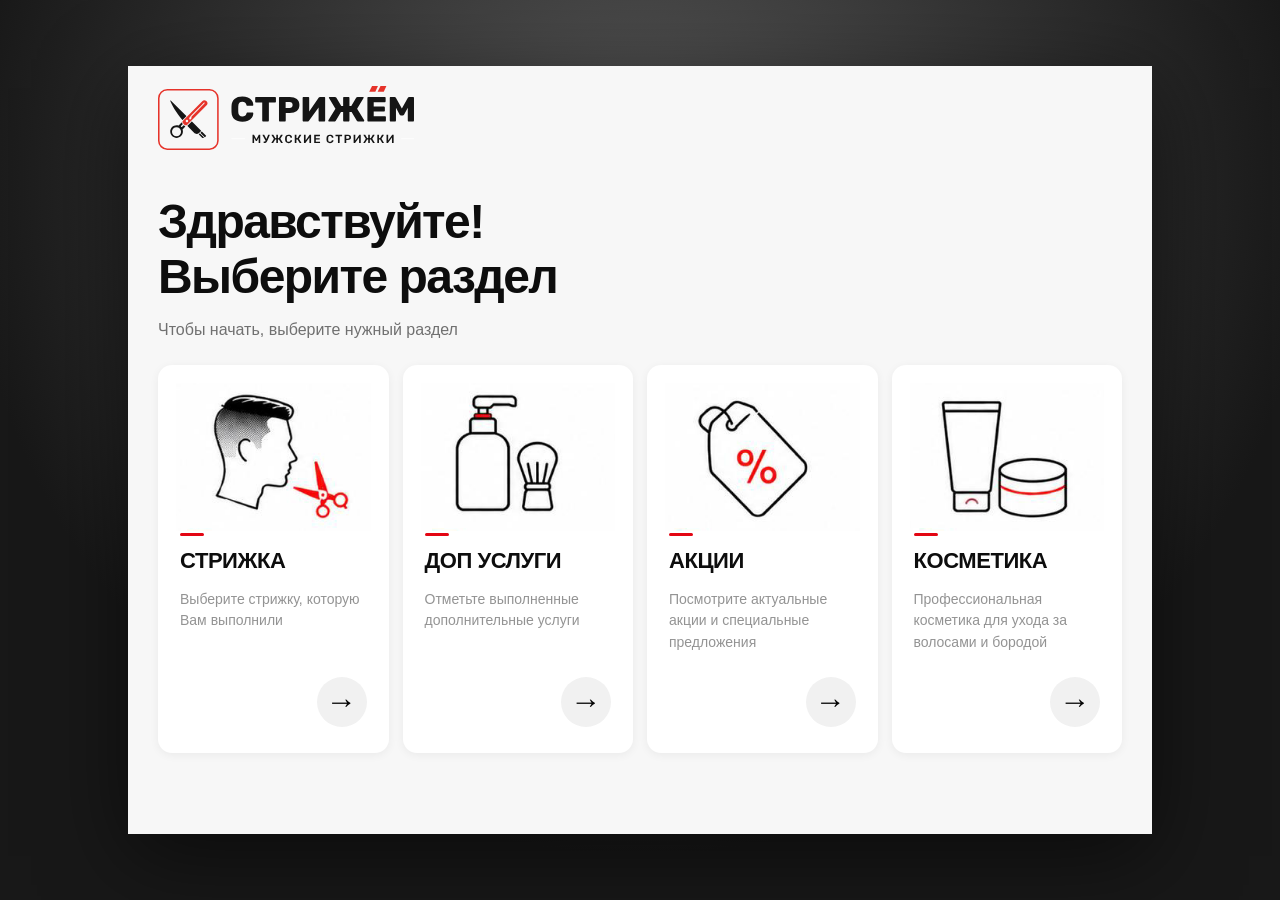
<file: index.html>
<!doctype html>
<html lang="ru">
<head>
<meta charset="utf-8" />
<meta name="viewport" content="width=device-width,initial-scale=1" />
<title>СТРИЖЁМ — терминал самообслуживания</title>
<link rel="stylesheet" href="styles.css" />
<style>
html,body{margin:0;min-height:100%;background:#232323}.terminal-shell{position:relative;transform-origin:center}.terminal{width:1024px!important;height:768px!important;aspect-ratio:auto!important;transform-origin:top left}.terminal button{cursor:pointer}.terminal button:disabled{cursor:not-allowed}.terminal .home-card:after{display:none!important}
</style>
</head>
<body>
<div id="app"></div>
<script src="policy-content.js"></script>
<script src="app.js"></script>
</body>
</html>
</file>
<file: styles.css>
@font-face{font-family:Molot;src:url('./reference/molot.otf')}@font-face{font-family:Optima;src:url('./reference/optima-cyr.ttf')}*{box-sizing:border-box}html,body{margin:0;min-height:100%;background:#232323;color:#191919;font-family:Optima,Arial,sans-serif}button,input{font:inherit}.stage{min-height:100vh;display:grid;place-items:center;padding:24px;background:radial-gradient(circle at 50% 20%,#555,#181818 70%)}.terminal{width:min(1024px,100vw);aspect-ratio:4/3;background:#ececeb;position:relative;overflow:hidden;box-shadow:0 22px 80px #0008;display:flex;flex-direction:column}.topbar{height:82px;flex:none;background:#30302f;color:#fff;display:grid;grid-template-columns:270px 1fr 180px;align-items:center;padding:0 34px;border-bottom:5px solid #d9292f}.brand{border:0;background:transparent;color:#fff;display:flex;align-items:center;gap:13px;font-family:Molot;font-size:26px;letter-spacing:.8px;cursor:pointer}.brand-mark{width:44px;height:44px;display:grid;place-items:center;border:3px solid #d9292f;color:#d9292f;transform:rotate(-7deg);font-size:30px}.progress{text-align:center;text-transform:uppercase;letter-spacing:2px;font-size:13px;color:#c8c8c4}.help{height:42px;border:1px solid #777;background:transparent;color:#fff;border-radius:4px;cursor:pointer}.content{flex:1;padding:22px 42px 94px;overflow:hidden}.hero{text-align:center;margin:2px 0 22px}.hero p,.title p{margin:0 0 5px;color:#d9292f;text-transform:uppercase;font-weight:bold;letter-spacing:2.5px;font-size:13px}.hero h1,.title h2,.success h1{font-family:Molot;margin:0;font-size:39px;line-height:1.05;font-weight:400}.home-grid{display:grid;grid-template-columns:1.5fr 1fr;grid-template-rows:210px 210px;gap:16px}.home-card{position:relative;border:0;background:#fff;padding:28px;text-align:left;display:flex;flex-direction:column;justify-content:flex-end;box-shadow:inset 0 0 0 1px #d4d4d0;cursor:pointer;overflow:hidden}.home-card:after{content:"→";position:absolute;right:24px;bottom:26px;font-size:27px}.home-card.primary{grid-row:1/3;background:#d9292f;color:#fff}.home-card b{font-family:Molot;font-size:29px;font-weight:400}.home-card small{font-size:17px;margin-top:4px;opacity:.7}.home-icon{position:absolute;right:30px;top:15px;font-family:Molot;font-size:91px;opacity:.16}.primary .home-icon{font-size:190px;right:45px;top:30px}.title{text-align:center;margin:0 0 18px}.title h2{font-size:31px}.cards{display:grid;grid-template-columns:repeat(4,1fr);gap:13px}.product{height:213px;border:0;background:#fff;padding:0;position:relative;cursor:pointer;box-shadow:inset 0 0 0 1px #d3d3cf}.picture{display:grid;place-items:center;height:148px;background:#f8f8f6}.picture img{width:138px;height:138px;object-fit:contain}.product-info{height:65px;background:#30302f;color:#fff;display:flex;align-items:center;justify-content:space-between;padding:0 14px}.product-info b{font-size:18px}.product-info em,.extra-card em{font-style:normal;color:#ff555a;font-weight:bold}.promo-grid{display:grid;grid-template-columns:1fr 1fr;gap:22px;margin-top:28px}.promo{height:360px;border:0;background:#fff;padding:0;display:grid;grid-template-columns:45% 55%;cursor:pointer;text-align:left;overflow:hidden;box-shadow:inset 0 0 0 1px #d2d2cf}.promo img{width:100%;height:100%;object-fit:cover}.promo span{display:flex;flex-direction:column;justify-content:center;padding:25px}.promo i{font-style:normal;color:#d9292f;text-transform:uppercase;font-weight:bold;font-size:13px}.promo b{font-family:Molot;font-size:28px;margin:11px 0}.promo strong{font-size:31px}.promo small{font-size:14px;line-height:1.3;margin-top:12px;color:#696966}.extra-grid{display:grid;grid-template-columns:repeat(4,1fr);gap:10px}.extra-card{height:102px;background:#fff;border:1px solid #d1d1ce;padding:12px 12px 12px 54px;text-align:left;position:relative;cursor:pointer;display:flex;flex-direction:column;justify-content:center}.extra-card.selected{background:#d9292f;color:#fff;border-color:#d9292f}.extra-symbol{position:absolute;left:15px;top:50%;transform:translateY(-50%);width:27px;height:27px;border:2px solid currentColor;border-radius:50%;display:grid;place-items:center;font-weight:bold}.extra-card b{font-size:16px;line-height:1.05}.extra-card em{margin-top:7px}.selected em{color:#fff}.selection-note{text-align:center;margin-top:13px;color:#777}.lead{text-align:center;margin-top:-9px;color:#666}.phone-layout{display:grid;grid-template-columns:1fr 360px;gap:60px;align-items:center;width:800px;margin:18px auto}.phone-value{height:88px;background:#fff;border-bottom:4px solid #30302f;display:flex;align-items:center;justify-content:center;font-size:32px;color:#aaa;letter-spacing:2px}.phone-value.filled{color:#222}.policy,.skip{border:0;background:transparent;text-decoration:underline;color:#5c5c59;display:block;margin:18px auto;cursor:pointer}.skip{color:#d9292f}.keypad{display:grid;grid-template-columns:repeat(3,1fr);gap:8px}.keypad button{height:64px;border:0;background:#fff;font-family:Molot;font-size:25px;cursor:pointer}.keypad .key-clear{font-family:Optima;font-size:15px;color:#d9292f}.source-grid{width:760px;margin:38px auto;display:grid;grid-template-columns:1fr 1fr;gap:13px}.source-grid button{height:77px;border:1px solid #d2d2cf;background:#fff;text-align:left;padding:0 24px;font-size:20px;cursor:pointer}.source-grid span{color:#d9292f;font-weight:bold;margin-right:20px}.rate-columns{width:810px;margin:70px auto;display:grid;grid-template-columns:1fr 1fr;gap:50px}.rate-columns h3{text-align:center;text-transform:uppercase;letter-spacing:1px}.masters,.stars{display:flex;justify-content:center;gap:10px}.masters button{width:82px;height:82px;border:1px solid #ccc;background:#fff;font-family:Molot;font-size:31px;cursor:pointer}.masters button.active{background:#d9292f;color:#fff}.stars button{border:0;background:transparent;font-size:50px;color:#bbb;padding:0;cursor:pointer}.stars button.active{color:#d9292f}.checkout{display:grid;grid-template-columns:1.3fr .85fr;gap:25px}.receipt{background:#fff;padding:18px 25px;height:400px;overflow:auto}.receipt>div{display:flex;justify-content:space-between;padding:13px 0;border-bottom:1px solid #e4e4e1;font-size:17px}.receipt .receipt-head{text-transform:uppercase;font-size:12px;color:#777;font-weight:bold}.promo-code{border:0;background:transparent;color:#d9292f;font-weight:bold;margin-top:20px;cursor:pointer}.pay-panel{background:#30302f;color:#fff;padding:25px;text-align:center}.pay-panel small{letter-spacing:2px;color:#aaa}.total{font-family:Molot;font-size:52px;background:transparent;border:0;color:#fff;display:block;width:100%;margin:9px 0}.bonus{width:100%;height:48px;border:1px solid #777;background:transparent;color:#fff;cursor:pointer}.pay-methods{display:grid;gap:8px;margin-top:22px}.pay-methods button,.modal-action,.success button{height:55px;border:0;background:#d9292f;color:#fff;font-family:Molot;font-size:20px;cursor:pointer}.footer{position:absolute;left:0;right:0;bottom:0;height:78px;background:#fff;border-top:1px solid #d0d0cd;display:grid;grid-template-columns:210px 1fr 210px;align-items:center;padding:0 42px}.footer button{height:50px;border:0;cursor:pointer}.back{background:#e5e5e2;color:#202020;font-weight:bold}.next{background:#d9292f;color:#fff;font-family:Molot;font-size:18px}.next:disabled{background:#c4c4c1}.order-mini{text-align:center;display:flex;justify-content:center;gap:14px}.order-mini span{color:#777}.success{text-align:center;padding-top:80px}.success-mark{width:105px;height:105px;border-radius:50%;display:grid;place-items:center;margin:auto;background:#d9292f;color:#fff;font-size:58px}.success p{color:#d9292f;text-transform:uppercase;letter-spacing:3px;font-weight:bold;margin:25px 0 6px}.success h1{font-size:58px}.success span{display:block;font-size:20px;margin:20px}.success button{width:300px;margin-top:20px}.overlay{position:absolute;inset:0;background:#000a;display:grid;place-items:center;z-index:10}.modal{width:560px;max-height:640px;background:#f2f2ef;padding:38px;position:relative;text-align:center}.modal h2{font-family:Molot;font-size:29px;font-weight:400}.modal-close{position:absolute;right:13px;top:9px;border:0;background:transparent;font-size:35px;cursor:pointer}.legal{text-align:left;line-height:1.5;font-size:17px;color:#51514f}.modal-action{width:100%;margin-top:20px}.promo-input{height:67px;border:2px solid #333;background:#fff;width:100%;font-size:25px;text-align:center;text-transform:uppercase}.footer-space{display:block}@media(max-width:900px){.stage{padding:0}.terminal{width:100vw;height:75vw}.content{transform-origin:top left}.topbar{grid-template-columns:240px 1fr 160px}} 
.terminal{background:#f3f3f2}.topbar{height:100px;background:transparent;color:#111;border:0;padding:16px 34px;grid-template-columns:300px 1fr 180px}.progress{display:none}.brand{color:#090909;gap:10px;align-items:flex-start}.brand-mark{width:55px;height:55px;border:1.5px solid #e1000f;border-radius:7px;color:#111;transform:none;font-family:Arial;font-size:35px}.brand>span:last-child{display:flex;flex-direction:column;text-align:left}.brand b{font-family:Molot;font-size:30px;font-weight:400;line-height:1}.brand small{font-family:Arial;font-size:8px;letter-spacing:2px;margin-top:7px;text-align:center}.help{background:#fff;color:#111;border:1px solid #dededc;border-radius:7px;font-weight:bold}.help:before{content:'?';display:inline-grid;place-items:center;border:2px solid #111;width:20px;height:20px;border-radius:50%;margin-right:8px}.content{padding:18px 34px 88px}.hero{text-align:left;margin:10px 0 24px}.hero h1{font-family:Arial,sans-serif;font-weight:700;text-transform:none;font-size:42px;line-height:1.08}.hero p{font-family:Arial,sans-serif;color:#666;text-transform:none;letter-spacing:0;font-size:16px;margin-top:12px}.home-grid{grid-template-columns:repeat(4,1fr);grid-template-rows:385px;gap:14px}.home-card,.home-card.primary{grid-row:auto;background:#fff;color:#111;border-radius:11px;padding:22px;justify-content:flex-start;box-shadow:0 1px 6px #00000012;text-align:left}.home-card:after{display:none}.home-card .home-icon,.primary .home-icon{position:static;height:145px;font-family:Arial;font-size:82px;display:grid;place-items:center;opacity:1;color:#111}.home-card i{width:25px;height:3px;background:#e1000f;margin:4px 0 14px}.home-card b{font-family:Arial;font-size:23px;font-weight:800}.home-card small{font-family:Arial;font-size:14px;line-height:1.45;color:#666;margin-top:10px}.home-card strong{position:absolute;right:22px;bottom:20px;width:50px;height:50px;border-radius:50%;background:#f1f1f0;display:grid;place-items:center;font-size:26px}.title{text-align:left;margin:2px 0 14px;display:flex;flex-direction:column-reverse}.title h2{font-family:Arial;font-size:31px;font-weight:750;text-transform:none}.title p{font-family:Arial;color:#6a6a68;text-transform:none;letter-spacing:0;font-size:15px;margin-top:8px}.cards{gap:11px}.product{height:205px;border-radius:10px;overflow:hidden;border:1px solid #dededb;box-shadow:none;text-align:left}.product.selected{border:1.5px solid #e1000f;background:#fff7f7}.product .check{display:none;position:absolute;z-index:2;right:12px;top:12px;width:26px;height:26px;border-radius:50%;background:#e1000f;color:#fff;text-align:center;line-height:26px}.product.selected .check{display:block}.picture{height:137px;background:transparent}.picture img{width:128px;height:128px}.product-info{height:68px;background:transparent;color:#111;display:flex;flex-direction:column;align-items:flex-start;justify-content:center;padding:0 16px}.product-info b{font-family:Arial;font-size:15px}.product-info em{font-family:Arial;font-size:17px;color:#111;margin-top:5px}.product.selected .product-info em{color:#e1000f}.extra-grid{gap:10px}.extra-card{border:1px solid #ddd;border-radius:9px}.extra-card.selected{background:#fff5f5;color:#111;border-color:#e1000f}.selected em{color:#e1000f}.phone-value,.keypad button,.source-grid button,.receipt{border-radius:8px}.footer{height:78px;background:transparent;border:0;padding:0 34px;grid-template-columns:140px 1fr 215px}.back{background:#fff;border:1px solid #ddd!important;border-radius:6px}.next{border-radius:6px;background:#e60012}.steps{display:flex;align-items:flex-start;justify-content:center;gap:17px}.steps span{position:relative;min-width:55px;text-align:center;color:#777}.steps span:not(:last-child):after{content:'····';position:absolute;left:48px;top:1px;letter-spacing:3px;color:#aaa}.steps b{display:grid;place-items:center;width:28px;height:28px;border-radius:50%;background:#dededc;color:#333;margin:0 auto 4px}.steps small{font-size:10px;white-space:nowrap}.steps .active b{background:#e1000f;color:#fff}.steps .active small{color:#e1000f}.checkout{gap:34px}.receipt,.pay-panel{border-radius:9px}.pay-panel{background:#fff;color:#111;box-shadow:0 1px 7px #0001}.total{color:#111}.bonus{color:#111;border-color:#ddd}.success-mark{background:#fff;color:#11ad4c;box-shadow:0 3px 10px #0002}.success p{color:#111}.success h1{font-family:Arial;text-transform:none}.modal{border-radius:12px;background:#f5f5f4}.modal h2{font-family:Arial;font-weight:800}.promo-grid .promo{border-radius:10px}

.extras-layout{display:grid;grid-template-columns:1fr 210px;gap:14px}.extras-layout .extra-grid{display:grid;grid-template-columns:repeat(3,1fr)}.extras-layout .extra-card{height:95px;padding:10px;display:grid;grid-template-columns:45px 1fr 72px;align-items:center}.extra-card img{width:42px;height:42px;object-fit:contain}.extra-copy{display:flex;flex-direction:column}.extra-copy b{font-size:13px}.extra-copy em{font-size:13px;margin-top:6px}.counter{background:#f7f7f6;border:1px solid #ddd;border-radius:6px;padding:9px 6px;text-align:center}.counter strong{color:#e1000f;margin:0 6px}.order-aside{background:#fff;border:1px solid #ddd;border-radius:9px;padding:18px;display:flex;flex-direction:column;max-height:410px}.order-aside h3{margin:0 0 12px;padding-bottom:12px;border-bottom:1px solid #ddd}.order-aside>div{display:flex;justify-content:space-between;gap:8px;padding:10px 0;border-bottom:1px solid #eee;font-size:12px}.order-aside footer{margin-top:auto;display:flex;flex-direction:column;border-top:1px solid #ddd;padding-top:12px}.order-aside strong{font-size:26px;color:#e1000f;margin-top:5px}.phone-screen,.source-screen,.rating-screen{display:grid;grid-template-columns:1fr 1fr;gap:25px;height:100%}.phone-screen .title{margin-top:34px}.phone-screen .title h2{font-size:37px;max-width:440px}.phone-screen .phone-value{height:82px;border:1.5px solid #e1000f;font-size:27px}.consent{border:0;background:transparent;text-align:left;font-size:14px;margin:10px 0;cursor:pointer}.consent:first-letter{background:#e1000f;color:#fff}.phone-screen .keypad{width:340px;gap:5px}.phone-screen .keypad button{height:57px}.bonus-art,.source-art,.rating-art{position:relative;overflow:hidden}.bonus-art img,.source-art img,.rating-art img{position:absolute;width:920px;max-width:none}.bonus-art img{right:-75px;top:-165px}.bonus-art>div{position:absolute;z-index:2;right:50px;top:70px;background:#fff;border-radius:28px;padding:13px 22px;display:flex;flex-direction:column;box-shadow:0 2px 8px #0001}.bonus-art b{font-size:31px;color:#e1000f}.source-screen{grid-template-columns:2fr 1.25fr}.source-grid{width:auto;margin:15px 0;grid-template-columns:repeat(3,1fr);gap:10px}.source-grid button{height:125px;text-align:center;padding:12px;display:flex;flex-direction:column;justify-content:center;align-items:center;border:1px solid #ddd;border-radius:9px}.source-grid span{font-size:28px;margin:0 0 10px;color:#e1000f}.source-grid b{font-size:13px}.source-art img{right:-60px;top:-185px;width:900px}.rating-screen{grid-template-columns:1.15fr .85fr}.rating-screen .rate-columns{display:flex;flex-direction:column;width:auto;margin:35px 0;gap:25px}.rating-screen .rate-columns>div{border-bottom:1px solid #ddd;padding-bottom:22px}.rating-screen .rate-columns h3{text-align:left;text-transform:none;font-size:22px}.rating-screen .masters{justify-content:flex-start}.rating-screen .masters button{width:120px;height:105px;border-radius:10px;font-size:48px}.rating-screen .stars{justify-content:flex-start}.rating-screen .stars button{font-size:55px}.rating-screen p{color:#777}.rating-screen p span{float:right}.rating-art img{right:-55px;top:-140px;width:930px}.payment-screen{display:grid;grid-template-columns:1fr 1.15fr;gap:28px}.payment-screen .receipt{height:420px}.payment-screen .receipt-total{margin-top:20px;border-top:1px dashed #ccc;align-items:center}.receipt-total span{display:flex;flex-direction:column}.receipt-total small{font-weight:normal;color:#777;margin-top:5px}.receipt-total strong{font-size:29px}.payment-screen .pay-panel{padding:0;background:transparent;box-shadow:none;text-align:left}.promo-row,.bonus-row{width:100%;height:70px;border:1px solid #ddd;background:#fff;border-radius:8px;margin-bottom:8px;display:grid;grid-template-columns:55px 1fr 100px;align-items:center;text-align:left;padding:8px 15px}.promo-row>span,.bonus-row>span{font-size:25px}.promo-row b,.bonus-row b{display:flex;flex-direction:column}.promo-row small,.bonus-row small{font-weight:normal;color:#777;margin-top:3px}.bonus-row small{color:#13a74b}.promo-row em{font-style:normal;background:#eee;padding:9px;font-size:11px}.bonus-row i{width:45px;height:24px;background:#e1000f;border-radius:20px}.pay-panel h3{font-size:14px;margin:12px 0}.payment-screen .pay-methods{gap:6px;margin:0}.payment-screen .pay-methods button{height:57px;background:#fff;color:#111;border:1px solid #e0e0de;border-radius:7px;display:grid;grid-template-columns:55px 1fr 20px;text-align:left;align-items:center;padding:6px 14px}.pay-methods button>span{font-size:24px}.pay-methods button b{display:flex;flex-direction:column;font-family:Arial;font-size:14px}.pay-methods button small{color:#777;font-weight:normal;margin-top:3px}.pay-methods button em{font-size:25px;font-style:normal}.e-receipt{border:1px solid #e1000f;border-radius:7px;margin-top:8px;padding:10px;font-size:11px}.e-receipt button{height:38px;width:100%;background:#fff;border:1px solid #ddd;text-align:left;margin:5px 0}.e-receipt>span{display:block;text-align:center}.success{padding-top:0}.success-mark{width:75px;height:75px;font-size:45px}.success h1{font-size:31px;margin-top:14px}.success p{margin:5px 0 14px;color:#777;text-transform:none;letter-spacing:0}.qr-grid{display:grid;grid-template-columns:1fr 1fr;gap:15px;width:500px;margin:auto}.qr-grid>div{height:270px;background:#fff;border:1px solid #ddd;border-radius:8px;padding:15px;display:flex;flex-direction:column;align-items:center}.qr-grid h3{margin:0 0 4px}.qr-grid span,.qr-grid small{font-size:11px;color:#666}.fake-qr{width:130px;height:130px;margin:12px;background:repeating-conic-gradient(#111 0 25%,#fff 0 50%) 0/12px 12px;border:8px solid #fff;box-shadow:0 0 0 5px #111}.fake-qr.alt{background:repeating-conic-gradient(#111 0 25%,#fff 0 50%) 3px 5px/15px 15px}.afterpay{width:610px;height:65px;margin:12px auto;background:#fff;border:1px solid #ddd;border-radius:8px;display:grid;grid-template-columns:1fr 1fr;align-items:center;text-align:left;padding:10px 25px}.afterpay span{font-size:12px;color:#777}.success>button{position:absolute;right:34px;bottom:16px;width:215px;height:50px}
/* Fixed 1024×768 kiosk canvas, proportionally fitted into any browser viewport. */
.stage{padding:0;width:100vw;height:100vh;overflow:hidden;display:grid;place-items:center}
.terminal-shell{position:relative;flex:none}
.terminal{position:absolute;left:0;top:0;width:1024px;height:768px;aspect-ratio:auto;transform-origin:top left;font-family:Manrope,Arial,sans-serif;color:#151515}
.brand{grid-column:1;width:290px;height:68px;background:none;justify-content:flex-start}.brand-logo{display:block;width:255px;height:64px;object-fit:contain;object-position:left center}.help{grid-column:3;width:180px}.topbar{grid-template-columns:300px 1fr 180px}
.cards{grid-template-columns:repeat(4,1fr)!important;gap:10px!important}.product{height:230px!important}.product .picture{height:162px!important;overflow:hidden!important;background:#f2f2f2;display:grid;place-items:center;position:relative}.product .picture img{visibility:visible;width:100%!important;height:100%!important;object-fit:contain!important;object-position:center!important;transform:scale(.72);transform-origin:center}.product-info{height:68px!important;position:relative;z-index:2;background:#fff!important}
.extra-card img{width:48px!important;height:64px!important;object-fit:contain!important;border-radius:6px;background:#f2f2f2}
.extras-layout .extra-card{grid-template-columns:48px minmax(78px,1fr) 62px!important;gap:7px;padding:8px!important}.extra-copy{min-width:0;text-align:left}.extra-copy b{font-size:10.5px!important;line-height:1.08;white-space:normal;overflow-wrap:normal}.extra-copy em{position:static!important;display:block;margin-top:5px!important;font-size:11px!important}.counter{white-space:nowrap;padding:8px 3px!important}.counter strong{margin:0 3px!important}.promo img{object-fit:contain!important;background:#f2f2f2;padding:8px}
/* Code-native illustrations: no screenshot fragments. */
.bonus-drawing,.source-drawing,.chair-drawing{position:relative;height:100%;overflow:hidden}.loyalty-card{position:absolute;right:30px;top:145px;width:385px;height:225px;background:linear-gradient(145deg,#111,#292929);border-radius:17px;transform:rotate(10deg);color:#fff;padding:30px;box-shadow:0 20px 30px #0003}.mini-brand{font-size:23px}.mini-brand b{margin-left:8px}.loyalty-card>span{display:block;margin-top:40px;font-size:20px}.bonus-stars{color:#fff;font-size:31px;letter-spacing:8px;margin-top:13px;text-shadow:0 0 0 #e30613}.bonus-bubble{position:absolute;right:40px;top:42px;background:#fff;border-radius:30px;padding:14px 28px;z-index:2;box-shadow:0 3px 10px #0002;text-align:center}.bonus-bubble:after{content:'';position:absolute;bottom:-20px;left:50%;border:12px solid transparent;border-top-color:#fff}.bonus-bubble b{display:block;color:#e30613;font-size:35px}.bonus-bubble span{font-size:19px}.coin-stack{position:absolute;left:45px;bottom:48px;z-index:3}.coin-stack i,.coin-stack b{display:block;width:118px;height:28px;border-radius:50%;background:#e30613;border:5px solid #222;color:transparent;margin-top:-12px}.coin-stack b{position:absolute;left:92px;bottom:-5px;width:75px;height:75px;color:#fff;font-size:38px;display:grid;place-items:center}.dot{position:absolute;width:10px;height:10px;border-radius:50%;background:#e30613}.d1{left:25px;top:170px}.d2{right:15px;top:125px}.d3{left:90px;top:80px;background:#222}.source-drawing{margin-top:35px}.lens{position:absolute;width:210px;height:210px;border:9px solid #191919;border-radius:50%;left:70px;top:125px;background:#fff;display:grid;place-items:center;box-shadow:inset 0 0 0 10px #eee}.lens span{font-size:80px}.lens-handle{position:absolute;width:145px;height:35px;background:#191919;border-radius:20px;transform:rotate(48deg);left:240px;top:320px}.orbit{position:absolute;width:60px;height:60px;background:#fff;border-radius:50%;display:grid;place-items:center;box-shadow:0 2px 9px #0002;font-style:normal}.o1{left:40px;top:65px;color:#e30613}.o2{left:265px;top:60px}.o3{left:335px;top:210px;color:#e30613}.o4{left:20px;top:335px}.o5{left:260px;top:390px}.chair-drawing{margin-top:25px}.mirror{position:absolute;right:25px;top:35px;width:150px;height:225px;border:10px solid #191919;border-radius:50%;background:linear-gradient(130deg,#fff,#ddd)}.shelf{position:absolute;right:8px;top:250px;width:195px;height:11px;background:#191919}.shelf i{position:absolute;bottom:8px;right:55px;width:20px;height:70px;background:#e30613;border-radius:8px}.shelf i+ i{right:25px;height:85px;background:#222}.chair-head{position:absolute;left:85px;top:135px;width:95px;height:50px;background:#202020;border-radius:25px}.chair-back{position:absolute;left:65px;top:185px;width:165px;height:190px;background:#171717;border-radius:45px 45px 20px 20px;transform:rotate(-4deg);box-shadow:inset 12px 0 #2b2b2b}.chair-seat{position:absolute;left:95px;top:350px;width:190px;height:70px;background:#1c1c1c;border-radius:30px}.chair-base{position:absolute;left:163px;top:410px;width:55px;height:120px;background:#222}.chair-base:after{content:'';position:absolute;width:230px;height:28px;border-radius:50%;background:#111;left:-85px;bottom:-15px}.plant{position:absolute;right:45px;bottom:60px;font-size:75px;color:#222}
.rating-screen{background:#f7f7f7;margin:-8px -12px -12px;padding:8px 12px 12px;border-radius:10px}.chair-drawing{margin-top:0!important;display:grid;place-items:center;background:#f7f7f7}.chair-drawing img{width:100%;height:100%;object-fit:contain;mix-blend-mode:darken;filter:contrast(1.02)}
.payment-screen .promo-row{grid-template-columns:45px 1fr 88px!important;gap:10px}.promo-row label{display:grid;grid-template-columns:auto 1fr;align-items:center;gap:10px}.promo-row input{height:38px;border:1px solid #ddd;border-radius:5px;padding:0 10px;text-transform:uppercase;background:#fafafa;min-width:0}.promo-row>button{height:38px;border:0;background:#eee;font-size:11px}.payment-screen .bonus-row{grid-template-columns:45px 1fr 52px 78px!important;gap:8px}.bonus-toggle{width:48px!important;height:26px!important;border:0;background:#bbb!important;border-radius:20px;padding:3px;cursor:pointer}.bonus-toggle i{display:block!important;width:20px!important;height:20px!important;border-radius:50%;background:#fff!important;transition:.2s}.bonus-toggle.on{background:#e1000f!important}.bonus-toggle.on i{transform:translateX(22px)}.bonus-change{height:34px;border:1px solid #ddd;background:#fff;border-radius:5px;font-size:10px}.e-receipt{padding:8px!important}.e-receipt>small{display:block;color:#777;margin:2px 0 5px}.e-receipt label{height:40px;background:#fff;border:1px solid #ddd;display:grid;grid-template-columns:0 24px 1fr 145px;align-items:center;gap:6px;padding:4px 7px;cursor:pointer}.e-receipt label.selected{border-color:#e1000f}.e-receipt label>input[type=radio]{opacity:0;width:0}.e-receipt label>input:last-child{height:29px;border:1px solid #ddd;border-radius:4px;padding:0 7px;min-width:0}.e-receipt>em{display:block;text-align:center;font-style:normal;margin:2px}.e-receipt label b{white-space:nowrap;font-size:10px}
.ticket-icon{position:relative;width:34px;height:25px;background:#9b9b9b;color:#fff;display:grid;place-items:center;font-size:14px!important;font-weight:800;border-radius:3px}.ticket-icon:before,.ticket-icon:after{content:'';position:absolute;top:8px;width:9px;height:9px;border-radius:50%;background:#fff}.ticket-icon:before{left:-5px}.ticket-icon:after{right:-5px}.bonus-icon{width:34px;height:34px;border-radius:50%;background:#09ab45;color:#fff;display:grid;place-items:center;font-size:19px!important}.method-icon{position:relative;display:block;width:34px;height:28px}.card-icon{border:3px solid #111;border-radius:4px}.card-icon:before{content:'';position:absolute;left:0;right:0;top:6px;border-top:3px solid #111}.card-icon:after{content:'';position:absolute;left:5px;bottom:4px;width:8px;border-top:2px solid #111}.cash-icon{border:3px solid #111;border-radius:3px}.cash-icon:before{content:'';position:absolute;inset:4px;border:2px solid #111;border-radius:50%}.cash-icon:after{content:'';position:absolute;inset:-3px;border:2px solid #111;border-radius:8px}.sbp-icon{width:38px;height:34px}.sbp-icon i{position:absolute;width:0;height:0;border-top:8px solid transparent;border-bottom:8px solid transparent}.sbp-icon i:nth-child(1){left:4px;top:2px;border-left:14px solid #ef412f;transform:rotate(30deg)}.sbp-icon i:nth-child(2){left:14px;top:10px;border-left:14px solid #20b258;transform:rotate(150deg)}.sbp-icon i:nth-child(3){left:4px;top:18px;border-left:14px solid #623eb7;transform:rotate(-30deg)}.receipt-icon{position:relative;display:block!important;width:18px!important;height:22px}.phone-icon{border:2px solid #111;border-radius:3px}.phone-icon:after{content:'';position:absolute;left:5px;bottom:2px;width:5px;border-top:2px solid #111}.mail-icon{width:22px!important;height:16px;border:2px solid #111}.mail-icon:before,.mail-icon:after{content:'';position:absolute;top:2px;width:12px;border-top:2px solid #111}.mail-icon:before{left:0;transform:rotate(32deg)}.mail-icon:after{right:0;transform:rotate(-32deg)}
.supplied-icon{width:38px!important;height:38px!important;display:grid!important;place-items:center}.supplied-icon img{width:38px;height:38px;object-fit:contain;mix-blend-mode:multiply}.cash-supplied img{width:42px;height:34px}
.sbp-icon{width:38px!important;height:38px!important;background:none!important;overflow:hidden}.sbp-icon i{display:block!important;position:absolute;width:0;height:0;border-top:8px solid transparent;border-bottom:8px solid transparent}.sbp-icon i:nth-child(1){left:3px;top:2px;border-left:15px solid #ef412f;transform:rotate(30deg)}.sbp-icon i:nth-child(2){left:14px;top:10px;border-left:15px solid #22b34b;transform:rotate(150deg)}.sbp-icon i:nth-child(3){left:3px;top:20px;border-left:15px solid #6540a4;transform:rotate(-30deg)}.cash-icon{width:38px!important;height:26px!important;border:2.5px solid #111!important;border-radius:2px!important;background:none!important;transform:none}.cash-icon:before{display:block!important;content:'₽';position:absolute;inset:4px 10px;border:2px solid #111;border-radius:50%;font:700 11px/14px Arial;text-align:center}.cash-icon:after{display:block!important;content:'';position:absolute;left:3px;right:3px;top:-7px;height:4px;border:2px solid #111;border-bottom:0;border-radius:2px 2px 0 0}

/* Original payment marks supplied by the client. */
.sbp-icon,.cash-icon{box-sizing:border-box;flex:0 0 42px!important;width:42px!important;height:42px!important;border:0!important;border-radius:0!important;transform:none!important;background-color:transparent!important;background-position:center!important;background-repeat:no-repeat!important;overflow:visible!important}
.sbp-icon{background-image:url('./payment-icons/sbp-original-v3.png')!important;background-size:42px 42px!important}
.sbp-icon i{display:none!important}
.cash-icon{background-image:url('./payment-icons/cash-original-v3.png')!important;background-size:42px 42px!important}
.cash-icon:before,.cash-icon:after{display:none!important;content:none!important}
:root{
  --terminal-font:"Inter",sans-serif;
  --terminal-ink:#0d0d0d;
  --terminal-muted:#707070;
  --terminal-red:#e30613;
  --terminal-bg:#f7f7f7;
  --terminal-card:#fff;
  --terminal-radius:14px;
  --terminal-shadow:0 2px 10px rgba(0,0,0,.055);
}

.terminal,.terminal *{font-family:var(--terminal-font)!important}
.terminal{color:var(--terminal-ink);background:var(--terminal-bg)}
.help,.progress,.language-switch,.terminal-about,.usage-rules{display:none!important}
.topbar{height:104px!important;min-height:104px!important;padding:20px 30px 0!important;background:var(--terminal-bg)!important;border:0!important;display:flex!important;align-items:flex-start!important;justify-content:flex-start!important}
.brand{width:260px!important;height:68px!important;padding:0!important;border:0!important;background:transparent!important;box-shadow:none!important}
.brand-logo{width:256px!important;height:65px!important;object-fit:contain!important;object-position:left top!important}
.content{background:var(--terminal-bg)}

/* Agreed main screen, 1024 × 768. */
.screen-home .content{padding:24px 30px 0!important;overflow:visible!important}
.screen-home .hero{margin:0!important;text-align:left!important}
.screen-home .hero h1{margin:0!important;font-size:48px!important;line-height:1.15!important;letter-spacing:-1.55px!important;font-weight:700!important;text-transform:none!important}
.screen-home .hero p{margin:15px 0 0!important;font-size:16px!important;line-height:1.4!important;letter-spacing:0!important;color:var(--terminal-muted)!important;font-weight:400!important;text-transform:none!important}
.screen-home .home-grid{margin-top:23px!important;display:grid!important;grid-template-columns:repeat(4,minmax(0,1fr))!important;grid-template-rows:388px!important;gap:14px!important}
.screen-home .home-card{position:relative!important;height:388px!important;min-height:0!important;padding:0 22px!important;border:0!important;border-radius:var(--terminal-radius)!important;background:var(--terminal-card)!important;box-shadow:var(--terminal-shadow)!important;text-align:left!important;overflow:hidden!important;transform:none!important}
.screen-home .home-card:hover{transform:none!important;box-shadow:0 3px 12px rgba(0,0,0,.075)!important}
.screen-home .home-card-art{position:absolute!important;left:18px!important;right:18px!important;top:18px!important;width:calc(100% - 36px)!important;height:148px!important;object-fit:contain!important;mix-blend-mode:multiply!important}
.screen-home .home-icon{display:none!important}
.screen-home .home-card i{position:absolute!important;left:22px!important;top:168px!important;width:24px!important;height:3px!important;margin:0!important;background:var(--terminal-red)!important;border-radius:4px!important}
.screen-home .home-card b{position:absolute!important;left:22px!important;right:18px!important;top:184px!important;font-size:22px!important;line-height:1.12!important;letter-spacing:-.45px!important;font-weight:700!important;color:var(--terminal-ink)!important}
.screen-home .home-card small{position:absolute!important;left:22px!important;right:18px!important;top:214px!important;font-size:14px!important;line-height:1.55!important;letter-spacing:0!important;font-weight:400!important;color:#666!important}
.screen-home .home-card strong{position:absolute!important;right:22px!important;bottom:26px!important;width:50px!important;height:50px!important;border-radius:50%!important;background:#f1f1f1!important;color:#050505!important;display:grid!important;place-items:center!important;font-size:31px!important;line-height:1!important;font-weight:400!important}

/* Updated haircut selection screen. */
.screen-haircuts .topbar{height:96px!important;min-height:96px!important;padding-top:16px!important}
.screen-haircuts .brand,.screen-haircuts .brand-logo{height:62px!important}
.screen-haircuts .brand-logo{width:238px!important}
.screen-haircuts .content{padding:11px 30px 99px!important;overflow:visible!important}
.screen-haircuts .title{margin:0 0 8px!important;display:flex!important;flex-direction:column-reverse!important;gap:0!important}
.screen-haircuts .title h2{margin:0!important;font-size:36px!important;line-height:1.12!important;letter-spacing:-1.05px!important;font-weight:700!important;text-transform:none!important}
.screen-haircuts .title p{margin:4px 0 0!important;font-size:15.5px!important;line-height:1.3!important;color:var(--terminal-muted)!important;font-weight:400!important;letter-spacing:0!important;text-transform:none!important}
.screen-haircuts .cards{display:grid!important;grid-template-columns:repeat(4,minmax(0,1fr))!important;gap:12px 13px!important;margin:0!important}
.screen-haircuts .product{height:231px!important;min-height:0!important;border:1px solid #e4e4e4!important;border-radius:12px!important;background:#fff!important;box-shadow:0 2px 8px rgba(0,0,0,.045)!important;overflow:hidden!important;transform:none!important}
.screen-haircuts .product:focus,.screen-haircuts .product:focus-visible{outline:none!important}
.screen-haircuts .product.selected{border:1.5px solid var(--terminal-red)!important;outline:none!important;background:#fff!important}
.screen-haircuts .product .picture{height:160px!important;background:#fff!important;display:grid!important;place-items:center!important;overflow:hidden!important}
.screen-haircuts .product .picture img{visibility:visible!important;width:154px!important;height:154px!important;object-fit:contain!important;object-position:center!important;transform:none!important;mix-blend-mode:normal!important}
.screen-haircuts .product-info{height:71px!important;min-height:71px!important;padding:5px 16px 8px!important;background:#fff!important;display:block!important;text-align:left!important;position:relative!important}
.screen-haircuts .product.selected .product-info{background:#fff8f8!important}
.screen-haircuts .product-info b{display:block!important;font-size:16.5px!important;line-height:1.15!important;letter-spacing:-.15px!important;font-weight:700!important;white-space:nowrap!important}
.screen-haircuts .product-info small{display:block!important;margin-top:2px!important;font-size:10.5px!important;line-height:1.1!important;color:#777!important;font-weight:400!important}
.screen-haircuts .product-info em{display:block!important;position:absolute!important;left:16px!important;bottom:12px!important;margin:0!important;font-size:17px!important;line-height:1!important;font-style:normal!important;font-weight:700!important;color:#111!important}
.screen-haircuts .product.selected .product-info em{color:var(--terminal-red)!important}
.screen-haircuts .check{display:none!important;position:absolute!important;right:12px!important;top:12px!important;width:27px!important;height:27px!important;border-radius:50%!important;background:var(--terminal-red)!important;color:#fff!important;font-size:18px!important;line-height:27px!important;text-align:center!important;z-index:5!important}
.screen-haircuts .product.selected .check{display:block!important}
.screen-haircuts .footer{height:99px!important;min-height:99px!important;padding:0 30px 29px!important;background:var(--terminal-bg)!important;border:0!important;grid-template-columns:120px 1fr 120px!important;align-items:end!important}
.screen-haircuts .back{width:120px!important;height:51px!important;border:0!important;border-radius:10px!important;background:#fff!important;box-shadow:var(--terminal-shadow)!important;font-size:14px!important;font-weight:700!important}
.screen-haircuts .footer-space{width:120px!important}
.screen-haircuts .steps{align-self:end!important;margin:0 auto 0!important;width:490px!important}
.screen-haircuts .steps span{min-width:64px!important}
.screen-haircuts .steps span:after{top:14px!important}
.screen-haircuts .steps b{width:30px!important;height:30px!important;font-size:15px!important;line-height:30px!important;font-weight:700!important}
.screen-haircuts .steps small{font-size:10.5px!important;line-height:1.15!important;font-weight:400!important;margin-top:6px!important;color:#777!important}

/* Approved extra-services screen, 1024 × 768. */
.screen-extras .topbar{height:96px!important;min-height:96px!important;padding:16px 28px 0!important}
.screen-extras .brand,.screen-extras .brand-logo{height:62px!important}
.screen-extras .brand-logo{width:238px!important}
.screen-extras .content{position:relative!important;padding:4px 22px 86px 28px!important;overflow:hidden!important}
.screen-extras .upper-back{width:230px!important;height:44px!important;margin:0 0 16px!important;padding:0 16px!important;border:1px solid #e1e1e1!important;border-radius:9px!important;background:#fff!important;box-shadow:0 2px 8px rgba(0,0,0,.035)!important;color:#111!important;text-align:left!important;font-size:18px!important;line-height:1!important;font-weight:400!important;cursor:pointer!important;display:flex!important;align-items:center!important;justify-content:flex-start!important;white-space:nowrap!important}
.screen-extras .upper-back span{display:inline!important;width:auto!important;margin-left:9px!important;font-size:12px!important;line-height:1!important;font-weight:700!important;vertical-align:0!important;white-space:nowrap!important}
.screen-extras .title{margin:0 0 19px!important;display:flex!important;flex-direction:column-reverse!important;text-align:left!important}
.screen-extras .title h2{margin:0!important;font-size:25px!important;line-height:1.12!important;letter-spacing:-.55px!important;font-weight:700!important;text-transform:none!important}
.screen-extras .title p{margin:8px 0 0!important;font-size:13.5px!important;line-height:1.3!important;color:var(--terminal-muted)!important;font-weight:400!important;letter-spacing:0!important;text-transform:none!important}
.screen-extras .extras-layout{position:relative!important;display:grid!important;grid-template-columns:minmax(0,1fr) 185px!important;gap:11px!important;margin:0!important}
.screen-extras .extra-grid{display:grid!important;grid-template-columns:repeat(3,minmax(0,1fr))!important;grid-template-rows:repeat(4,97px)!important;gap:10px 11px!important;min-width:0!important}
.screen-extras .extra-card{height:97px!important;min-width:0!important;padding:9px 10px!important;display:grid!important;grid-template-columns:53px minmax(0,1fr) 73px!important;gap:8px!important;align-items:center!important;border:1px solid #e2e2e2!important;border-radius:11px!important;background:#fff!important;box-shadow:0 2px 7px rgba(0,0,0,.035)!important;color:#111!important;cursor:pointer!important;overflow:hidden!important}
.screen-extras .extra-card.selected{border:1.25px solid var(--terminal-red)!important;background:#fff7f7!important;color:#111!important}
.screen-extras .extra-card:focus-visible{outline:2px solid rgba(227,6,19,.25)!important;outline-offset:1px!important}
.screen-extras .extra-card>img{width:53px!important;height:72px!important;object-fit:contain!important;object-position:center!important;border-radius:0!important;background:#fff!important;mix-blend-mode:normal!important}
.screen-extras .extra-copy{min-width:0!important;align-self:center!important;display:flex!important;flex-direction:column!important;text-align:left!important}
.screen-extras .extra-copy b{font-size:11px!important;line-height:1.12!important;letter-spacing:-.12px!important;font-weight:700!important;white-space:normal!important;overflow-wrap:normal!important;word-break:normal!important}
.screen-extras .extra-copy small{margin-top:2px!important;font-size:9px!important;line-height:1.15!important;color:#333!important;font-weight:400!important}
.screen-extras .extra-copy em{position:static!important;display:block!important;margin-top:7px!important;font-size:12.5px!important;line-height:1!important;color:#111!important;font-style:normal!important;font-weight:700!important;white-space:nowrap!important}
.screen-extras .extra-card.selected .extra-copy em{color:var(--terminal-red)!important}
.screen-extras .counter{width:73px!important;height:37px!important;padding:0 4px!important;border:1px solid #e3e3e3!important;border-radius:8px!important;background:#fafafa!important;display:grid!important;grid-template-columns:20px 25px 20px!important;align-items:center!important;justify-content:center!important;white-space:nowrap!important}
.screen-extras .counter button{width:20px!important;height:32px!important;padding:0!important;border:0!important;background:transparent!important;color:#111!important;font-size:20px!important;line-height:32px!important;font-weight:400!important;cursor:pointer!important}
.screen-extras .counter strong{margin:0!important;color:#888!important;font-size:14px!important;line-height:1!important;text-align:center!important;font-weight:400!important}
.screen-extras .extra-card.selected .counter strong{color:var(--terminal-red)!important;font-weight:700!important}
.screen-extras .order-aside{height:504px!important;max-height:none!important;margin-top:-85px!important;padding:18px 16px 16px!important;display:grid!important;grid-template-rows:auto minmax(0,1fr) auto!important;border:1px solid #e1e1e1!important;border-radius:11px!important;background:#fff!important;box-shadow:0 2px 8px rgba(0,0,0,.035)!important;overflow:hidden!important}
.screen-extras .order-aside h3{margin:0!important;padding:0 0 15px!important;border-bottom:1px solid #dedede!important;font-size:15px!important;line-height:1.2!important;font-weight:700!important}
.screen-extras .order-aside>.order-items{display:block!important;min-height:0!important;padding:6px 4px 6px 0!important;border-bottom:0!important;overflow-y:auto!important;overscroll-behavior:contain!important;scrollbar-width:thin!important;scrollbar-color:#aaa transparent!important}
.screen-extras .order-items>div{min-height:34px!important;padding:8px 0!important;border-bottom:0!important;display:grid!important;grid-template-columns:minmax(0,1fr) auto!important;gap:8px!important;align-items:start!important;font-size:10.5px!important;line-height:1.25!important}
.screen-extras .order-items span{min-width:0!important;display:block!important;overflow-wrap:break-word!important}
.screen-extras .order-items span small{font-size:9px!important;color:#777!important;white-space:nowrap!important}
.screen-extras .order-items b{font-size:10.5px!important;line-height:1.25!important;font-weight:700!important;white-space:nowrap!important}
.screen-extras .order-items.compact>div{min-height:28px!important;padding:5px 0!important;font-size:9.75px!important;line-height:1.2!important}
.screen-extras .order-items.compact b{font-size:9.75px!important;line-height:1.2!important}
.screen-extras .order-items.dense>div{min-height:23px!important;padding:3px 0!important;font-size:9px!important;line-height:1.15!important}
.screen-extras .order-items.dense b{font-size:9px!important;line-height:1.15!important}
.screen-extras .order-aside footer{margin:0!important;padding:15px 0 0!important;border-top:1px solid #dedede!important;display:block!important;background:#fff!important}
.screen-extras .order-aside footer div{padding:0 0 13px!important;margin:0 0 14px!important;border-bottom:1px solid #dedede!important;display:flex!important;justify-content:space-between!important;gap:10px!important;font-size:12px!important;line-height:1.2!important}
.screen-extras .order-aside footer div b{font-size:12px!important;font-weight:700!important}
.screen-extras .order-aside footer>span{display:block!important;font-size:12px!important;font-weight:700!important}
.screen-extras .order-aside footer>strong{display:block!important;margin-top:8px!important;font-size:25px!important;line-height:1!important;letter-spacing:-.4px!important;color:var(--terminal-red)!important;font-weight:700!important;white-space:nowrap!important}
.screen-extras .footer{height:86px!important;min-height:86px!important;padding:0 22px 30px 28px!important;background:var(--terminal-bg)!important;border:0!important;grid-template-columns:118px 1fr 208px!important;align-items:end!important;position:absolute!important}
.screen-extras .footer .back{grid-column:1!important;justify-self:start!important;width:118px!important;height:50px!important;border:0!important;border-radius:9px!important;background:#fff!important;box-shadow:var(--terminal-shadow)!important;font-size:13px!important;font-weight:700!important}
.screen-extras .footer .next{grid-column:3!important;justify-self:end!important;width:208px!important;height:50px!important;border-radius:8px!important;background:var(--terminal-red)!important;font-size:14px!important;line-height:50px!important;font-weight:700!important}
.screen-extras .footer .next:disabled{background:#c8c8c6!important;color:#fff!important}
.screen-extras .steps{position:absolute!important;left:50%!important;bottom:24px!important;transform:translateX(-50%)!important;align-self:auto!important;margin:0!important;width:auto!important;gap:23px!important}
.screen-extras .steps span{min-width:61px!important}
.screen-extras .steps span:not(:last-child):after{top:13px!important;left:52px!important;letter-spacing:3px!important}
.screen-extras .steps b{width:29px!important;height:29px!important;font-size:14px!important;line-height:29px!important;font-weight:700!important}
.screen-extras .steps small{margin-top:6px!important;font-size:10px!important;line-height:1.1!important;font-weight:400!important;color:#777!important}


/* Approved phone screen, 1024 × 768. */
.screen-phone, .screen-phone *{font-family:"Inter",sans-serif!important}
.screen-phone .topbar{height:96px!important;min-height:96px!important;padding:16px 28px 0!important;grid-template-columns:260px 1fr!important}
.screen-phone .brand,.screen-phone .brand-logo{height:62px!important}
.screen-phone .brand-logo{width:238px!important}
.screen-phone .content{position:relative!important;padding:8px 26px 92px 30px!important;overflow:hidden!important}
.screen-phone .phone-screen{display:grid!important;grid-template-columns:430px 1fr!important;gap:56px!important;align-items:start!important;height:100%!important}
.screen-phone .phone-form{padding-top:6px!important}
.screen-phone .title{margin:0 0 12px!important;display:flex!important;flex-direction:column-reverse!important;text-align:left!important}
.screen-phone .title h2{margin:0!important;font-size:28px!important;line-height:1.14!important;letter-spacing:-.55px!important;font-weight:700!important;color:#161616!important;text-transform:none!important}
.screen-phone .title p{margin:10px 0 0!important;font-size:13px!important;line-height:1.25!important;color:#7c7c7c!important;font-weight:400!important;letter-spacing:0!important;text-transform:none!important}
.screen-phone .phone-value{width:394px!important;height:78px!important;margin:0 0 14px!important;padding:0 22px!important;border:1.5px solid var(--terminal-red)!important;border-radius:11px!important;background:#fff!important;display:flex!important;align-items:center!important;font-size:26px!important;line-height:1!important;font-weight:400!important;letter-spacing:.2px!important;color:#b5b5b5!important}
.screen-phone .phone-value.filled{color:#161616!important}
.screen-phone .consent-row{display:flex!important;align-items:flex-start!important;gap:14px!important;width:394px!important;margin:0 0 18px!important}
.screen-phone .consent-box{flex:0 0 32px!important;width:32px!important;height:32px!important;border:0!important;border-radius:8px!important;background:var(--terminal-red)!important;color:#fff!important;display:grid!important;place-items:center!important;font-size:22px!important;line-height:1!important;font-weight:700!important;box-shadow:0 2px 6px rgba(0,0,0,.08)!important;cursor:pointer!important;padding:0!important;margin-top:2px!important}
.screen-phone .consent-box:not(.checked){background:#fff!important;color:transparent!important;box-shadow:inset 0 0 0 1.5px #d8d8d8!important}
.screen-phone .consent-text{display:block!important;width:340px!important;padding-top:1px!important;font-size:14px!important;line-height:1.45!important;font-weight:400!important;color:#1d1d1d!important}
.screen-phone .consent-link{display:inline!important;vertical-align:baseline!important;border:0!important;background:transparent!important;padding:0!important;margin:0!important;color:#1d1d1d!important;text-decoration:underline!important;text-underline-offset:2px!important;font-size:14px!important;line-height:1.45!important;font-weight:400!important;text-align:left!important;cursor:pointer!important;white-space:normal!important}
.screen-phone .phone-keypad{width:394px!important;display:grid!important;grid-template-columns:repeat(3,1fr)!important;gap:4px!important}
.screen-phone .phone-keypad button,.screen-phone .phone-keypad .keypad-empty{height:70px!important;border-radius:9px!important}
.screen-phone .phone-keypad button{border:1px solid #e7e7e7!important;background:#fff!important;color:#151515!important;font-size:24px!important;line-height:1!important;font-weight:600!important;box-shadow:0 1px 4px rgba(0,0,0,.03)!important;cursor:pointer!important}
.screen-phone .phone-keypad .keypad-empty{display:block!important;background:transparent!important;border:0!important;box-shadow:none!important}
.screen-phone .phone-keypad .key-delete{position:relative!important;font-size:0!important;background:#f5f5f5!important}
.screen-phone .phone-keypad .key-delete span{position:relative!important;display:block!important;width:24px!important;height:17px!important;margin:0 auto!important;border:2px solid #1f1f1f!important;border-left-width:2px!important;border-radius:4px!important}
.screen-phone .phone-keypad .key-delete span:before{content:''!important;position:absolute!important;left:-7px!important;top:3px!important;width:11px!important;height:11px!important;border-left:2px solid #1f1f1f!important;border-top:2px solid #1f1f1f!important;transform:rotate(-45deg)!important;background:transparent!important}
.screen-phone .bonus-drawing{position:relative!important;height:520px!important;overflow:visible!important}
.screen-phone .bonus-drawing:before{content:''!important;position:absolute!important;right:18px!important;bottom:52px!important;width:360px!important;height:220px!important;border-radius:50%!important;background:radial-gradient(circle at 50% 45%, rgba(255,255,255,.98), rgba(237,237,237,.65) 68%, rgba(237,237,237,0) 70%)!important}
.screen-phone .loyalty-card{position:absolute!important;right:62px!important;top:166px!important;width:300px!important;height:174px!important;border-radius:22px!important;background:linear-gradient(146deg,#303030 0%,#0f0f0f 70%,#1c1c1c 100%)!important;box-shadow:0 20px 34px rgba(0,0,0,.14)!important;transform:rotate(12deg)!important;padding:22px 22px 18px!important;color:#fff!important}
.screen-phone .mini-brand{display:flex!important;align-items:center!important;width:168px!important}
.screen-phone .mini-brand img{display:block!important;width:168px!important;height:auto!important;filter:brightness(0) invert(1)!important}
.screen-phone .loyalty-card>span{display:block!important;margin-top:18px!important;font-size:18px!important;line-height:1!important;font-weight:500!important;text-transform:uppercase!important;letter-spacing:.4px!important}
.screen-phone .bonus-stars{display:flex!important;gap:12px!important;align-items:center!important;margin-top:22px!important;color:#fff!important;font-size:33px!important;line-height:1!important}
.screen-phone .bonus-stars i{font-style:normal!important;width:36px!important;height:36px!important;border-radius:50%!important;border:2px solid var(--terminal-red)!important;display:grid!important;place-items:center!important;font-size:25px!important}
.screen-phone .coin-stack{position:absolute!important;right:280px!important;top:350px!important;width:92px!important;height:96px!important}
.screen-phone .coin-stack i,.screen-phone .coin-single{background:radial-gradient(circle at 35% 32%,#434343 0%,#161616 64%)!important;border:3px solid var(--terminal-red)!important;border-radius:50%!important;box-shadow:0 6px 16px rgba(0,0,0,.12)!important}
.screen-phone .coin-stack i{position:absolute!important;left:0!important;width:92px!important;height:30px!important}
.screen-phone .coin-stack i:nth-child(1){top:58px!important}.screen-phone .coin-stack i:nth-child(2){top:40px!important}.screen-phone .coin-stack i:nth-child(3){top:22px!important}.screen-phone .coin-stack i:nth-child(4){top:4px!important}
.screen-phone .coin-stack b{position:absolute!important;left:17px!important;top:8px!important;width:58px!important;height:58px!important;border-radius:50%!important;background:radial-gradient(circle at 35% 32%,#444 0%,#151515 70%)!important;border:3px solid #3b3b3b!important;color:#fff!important;display:grid!important;place-items:center!important;font-size:44px!important;line-height:1!important;font-weight:700!important;box-shadow:0 7px 18px rgba(0,0,0,.18)!important}
.screen-phone .coin-single{position:absolute!important;right:110px!important;top:405px!important;width:82px!important;height:82px!important;transform:rotate(-12deg)!important;display:grid!important;place-items:center!important}
.screen-phone .coin-single b{color:#fff!important;font-size:42px!important;line-height:1!important;font-weight:700!important}
.screen-phone .bonus-bubble{position:absolute!important;right:82px!important;top:88px!important;width:126px!important;height:106px!important;border-radius:28px!important;background:#fff!important;display:flex!important;flex-direction:column!important;align-items:center!important;justify-content:center!important;box-shadow:0 6px 18px rgba(0,0,0,.08)!important}
.screen-phone .bonus-bubble:after{content:''!important;position:absolute!important;left:52px!important;bottom:-13px!important;border-width:13px 11px 0!important;border-style:solid!important;border-color:#fff transparent transparent!important}
.screen-phone .bonus-bubble b{font-size:29px!important;line-height:1!important;color:var(--terminal-red)!important;font-weight:700!important}
.screen-phone .bonus-bubble span{margin-top:4px!important;font-size:18px!important;line-height:1.1!important;font-weight:700!important;color:#111!important;text-transform:none!important}
.screen-phone .bonus-drawing .dot{position:absolute!important;border-radius:50%!important}
.screen-phone .bonus-drawing .dot.d1{right:302px!important;top:172px!important;width:10px!important;height:10px!important;background:#111!important}
.screen-phone .bonus-drawing .dot.d2{right:18px!important;top:228px!important;width:14px!important;height:14px!important;background:var(--terminal-red)!important}
.screen-phone .bonus-drawing .dot.d3{right:10px!important;top:368px!important;width:12px!important;height:12px!important;background:#d7d7d7!important}
.screen-phone .footer{height:86px!important;min-height:86px!important;padding:0 22px 30px 28px!important;background:var(--terminal-bg)!important;border:0!important;grid-template-columns:118px 1fr 208px!important;align-items:end!important;position:absolute!important}
.screen-phone .footer .back{grid-column:1!important;justify-self:start!important;width:118px!important;height:50px!important;border:0!important;border-radius:9px!important;background:#fff!important;box-shadow:var(--terminal-shadow)!important;font-size:13px!important;font-weight:700!important;color:#111!important}
.screen-phone .footer .next{grid-column:3!important;justify-self:end!important;width:208px!important;height:50px!important;border-radius:8px!important;background:var(--terminal-red)!important;font-size:14px!important;line-height:50px!important;font-weight:700!important;color:#fff!important}
.screen-phone .steps{position:absolute!important;left:50%!important;bottom:24px!important;transform:translateX(-50%)!important;align-self:auto!important;margin:0!important;width:auto!important;gap:23px!important}
.screen-phone .steps span{min-width:61px!important}
.screen-phone .steps span:not(:last-child):after{top:13px!important;left:52px!important;letter-spacing:3px!important}
.screen-phone .steps b{width:29px!important;height:29px!important;font-size:14px!important;line-height:29px!important;font-weight:700!important}
.screen-phone .steps small{margin-top:6px!important;font-size:10px!important;line-height:1.1!important;font-weight:400!important;color:#777!important}
.screen-phone .steps .active small{color:var(--terminal-red)!important}


/* Phone screen refinement V3: closer back button + illustration to approved reference */
.screen-phone .bonus-drawing{display:flex!important;align-items:flex-start!important;justify-content:flex-start!important;height:520px!important;padding-top:38px!important;overflow:visible!important}
.screen-phone .bonus-drawing:before{display:none!important}
.screen-phone .bonus-illustration-image{display:block!important;width:500px!important;max-width:none!important;height:auto!important;margin-left:0!important;filter:none!important}
.screen-phone .footer .back{display:flex!important;align-items:center!important;justify-content:center!important;gap:8px!important;width:126px!important;height:50px!important;border:1px solid #e4e4e4!important;border-radius:9px!important;background:#fff!important;box-shadow:0 2px 8px rgba(0,0,0,.04)!important;padding:0 14px!important}
.screen-phone .footer .back .back-arrow{font-size:20px!important;line-height:1!important;font-weight:400!important;color:#151515!important;display:block!important;transform:translateY(-1px)!important}
.screen-phone .footer .back .back-label{font-size:13px!important;line-height:1!important;font-weight:700!important;letter-spacing:0!important;color:#151515!important;display:block!important}

/* Phone V4: blend reference illustration into page background and refine back button */
.screen-phone{background:rgb(240,239,239)!important}
.screen-phone .content,.screen-phone .footer,.screen-phone .topbar{background:rgb(240,239,239)!important}
.screen-phone .bonus-drawing{background:transparent!important}
.screen-phone .bonus-illustration-image{background:transparent!important;mix-blend-mode:multiply!important}
.screen-phone .footer .back{width:136px!important;height:52px!important;border-radius:9px!important;gap:10px!important;padding:0 16px!important}
.screen-phone .footer .back .back-arrow{font-size:20px!important}
.screen-phone .footer .back .back-label{font-size:13px!important;font-weight:600!important}


/* Phone V6: back button closer to approved reference */
.screen-phone .footer .back{width:118px!important;height:50px!important;border:0!important;border-radius:9px!important;background:#fff!important;box-shadow:0 1px 6px rgba(0,0,0,.06)!important;display:flex!important;align-items:center!important;justify-content:flex-start!important;gap:10px!important;padding:0 18px!important}
.screen-phone .footer .back .back-arrow{font-size:18px!important;line-height:1!important;font-weight:400!important;transform:translateY(-1px)!important}
.screen-phone .footer .back .back-label{font-size:12.5px!important;line-height:1!important;font-weight:700!important;letter-spacing:0!important}
/* test */
/* PHONE BACK BUTTON — refined */
.screen-phone .footer .back{
  width:118px!important;
  height:50px!important;
  border:0!important;
  border-radius:9px!important;
  background:#fff!important;
  box-shadow:0 1px 6px rgba(0,0,0,.06)!important;
  display:flex!important;
  align-items:center!important;
  justify-content:center!important;
  gap:9px!important;
  padding:0 14px!important;
}
.screen-phone .footer .back .back-arrow{
  position:relative!important;
  display:block!important;
  width:17px!important;
  height:12px!important;
  font-size:0!important;
  line-height:0!important;
  flex:0 0 17px!important;
  transform:none!important;
}
.screen-phone .footer .back .back-arrow:before{
  content:""!important;
  position:absolute!important;
  left:1px!important;
  top:5px!important;
  width:15px!important;
  height:1.5px!important;
  background:#151515!important;
  border-radius:2px!important;
}
.screen-phone .footer .back .back-arrow:after{
  content:""!important;
  position:absolute!important;
  left:1px!important;
  top:2px!important;
  width:7px!important;
  height:7px!important;
  border-left:1.5px solid #151515!important;
  border-bottom:1.5px solid #151515!important;
  transform:rotate(45deg)!important;
}
.screen-phone .footer .back .back-label{
  font-size:12px!important;
  line-height:1!important;
  font-weight:700!important;
  letter-spacing:0!important;
  color:#151515!important;
}


/* PHONE BACK V7 — visibly reworked */
.screen-phone .footer .back{
  position:relative!important;
  width:118px!important;
  height:50px!important;
  padding:0!important;
  border:0!important;
  border-radius:8px!important;
  background:#fff!important;
  box-shadow:0 1px 5px rgba(0,0,0,.05)!important;
  display:block!important;
}
.screen-phone .footer .back .back-arrow{
  position:absolute!important;
  left:20px!important;
  top:50%!important;
  transform:translateY(-50%)!important;
  width:16px!important;
  height:12px!important;
  font-size:0!important;
  line-height:0!important;
}
.screen-phone .footer .back .back-arrow:before{
  content:""!important;
  position:absolute!important;
  left:0!important;
  top:5px!important;
  width:16px!important;
  height:1.5px!important;
  background:#171717!important;
  border-radius:2px!important;
}
.screen-phone .footer .back .back-arrow:after{
  content:""!important;
  position:absolute!important;
  left:0!important;
  top:2px!important;
  width:7px!important;
  height:7px!important;
  border-left:1.5px solid #171717!important;
  border-bottom:1.5px solid #171717!important;
  transform:rotate(45deg)!important;
}
.screen-phone .footer .back .back-label{
  position:absolute!important;
  inset:0!important;
  display:flex!important;
  align-items:center!important;
  justify-content:center!important;
  padding-left:13px!important;
  font-size:12px!important;
  line-height:1!important;
  font-weight:700!important;
  letter-spacing:0!important;
  color:#171717!important;
}


/* PHONE DELETE KEY V8 FIXED */
.screen-phone .phone-keypad .key-delete{
  display:flex!important;
  align-items:center!important;
  justify-content:center!important;
  padding:0!important;
  color:#1a1a1a!important;
}
.screen-phone .phone-keypad .key-delete > span{
  position:relative!important;
  display:block!important;
  width:22px!important;
  height:15px!important;
  border:1.8px solid #1a1a1a!important;
  border-left:0!important;
  border-radius:2px!important;
  box-sizing:border-box!important;
}
.screen-phone .phone-keypad .key-delete > span:before{
  content:""!important;
  position:absolute!important;
  left:-6px!important;
  top:2px!important;
  width:10px!important;
  height:10px!important;
  border-left:1.8px solid #1a1a1a!important;
  border-bottom:1.8px solid #1a1a1a!important;
  transform:rotate(45deg)!important;
  background:transparent!important;
}
.screen-phone .phone-keypad .key-delete > span:after{
  content:""!important;
  position:absolute!important;
  left:7px!important;
  top:3px!important;
  width:7px!important;
  height:7px!important;
  background:
    linear-gradient(45deg, transparent 43%, #1a1a1a 44% 56%, transparent 57%),
    linear-gradient(-45deg, transparent 43%, #1a1a1a 44% 56%, transparent 57%)!important;
}


/* PHONE DELETE V9 — standard backspace icon */
.screen-phone .phone-keypad .key-delete{
  display:flex!important;
  align-items:center!important;
  justify-content:center!important;
  padding:0!important;
  background:#f5f5f5!important;
}
.screen-phone .phone-keypad .key-delete > span{
  display:none!important;
}
.screen-phone .phone-keypad .backspace-icon{
  width:29px!important;
  height:21px!important;
  display:block!important;
  overflow:visible!important;
}
.screen-phone .phone-keypad .backspace-icon path{
  fill:none!important;
  stroke:#1a1a1a!important;
  stroke-width:1.8!important;
  stroke-linecap:round!important;
  stroke-linejoin:round!important;
  vector-effect:non-scaling-stroke!important;
}


/* SOURCE SCREEN V10 */
html,body,button,input{font-family:Inter, Arial, sans-serif!important}
.screen-source .content,.screen-source .footer,.screen-source .topbar{background:rgb(240,239,239)!important}
.screen-source .content{padding:10px 34px 88px!important;overflow:hidden!important}
.screen-source .source-screen{display:grid!important;grid-template-columns:520px 1fr!important;gap:26px!important;align-items:start!important;height:100%!important}
.screen-source .source-panel{padding-top:16px!important}
.screen-source .source-copy{margin:0 0 14px!important}
.screen-source .source-copy h2{margin:0!important;font-size:31px!important;line-height:1.12!important;font-weight:700!important;color:#111!important;letter-spacing:0!important}
.screen-source .source-copy p{margin:14px 0 0!important;font-size:15px!important;line-height:1.38!important;color:#6f6f72!important;font-weight:400!important}
.screen-source .source-grid{width:100%!important;margin:0!important;display:grid!important;grid-template-columns:repeat(3,1fr)!important;gap:9px!important}
.screen-source .source-card{height:145px!important;border:1px solid #e6e6e7!important;border-radius:10px!important;background:#fff!important;display:flex!important;flex-direction:column!important;align-items:center!important;justify-content:center!important;padding:10px 8px!important;text-align:center!important;cursor:pointer!important;box-shadow:0 1px 2px rgba(0,0,0,.03)!important;transition:border-color .15s ease,background .15s ease,box-shadow .15s ease!important}
.screen-source .source-card:hover{border-color:#dcdcdc!important}
.screen-source .source-card.selected{border-color:#e30613!important;background:#fffafa!important;box-shadow:0 0 0 1px rgba(227,6,19,.08)!important}
.screen-source .source-card-icon{display:flex!important;align-items:center!important;justify-content:center!important;height:64px!important;margin-bottom:10px!important}
.screen-source .source-card b{display:block!important;min-height:34px!important;font-size:17px!important;line-height:1.15!important;font-weight:600!important;color:#111!important}
.screen-source .source-svg{width:58px!important;height:58px!important;display:block!important}
.screen-source .source-badge{position:relative!important;width:58px!important;height:58px!important;display:block!important}
.screen-source .source-badge span{position:absolute!important;display:grid!important;place-items:center!important}
.screen-source .source-badge-2gis span{inset:5px 12px 10px 0!important;width:46px!important;height:46px!important;border-radius:50%!important;background:#111!important;color:#fff!important;font-size:15px!important;font-weight:800!important;letter-spacing:.2px!important}
.screen-source .source-badge-2gis i{position:absolute!important;right:0!important;bottom:3px!important;width:19px!important;height:24px!important;background:#e30613!important;border-radius:50% 50% 50% 0!important;transform:rotate(-45deg)!important}
.screen-source .source-badge-2gis i:after{content:''!important;position:absolute!important;left:4px!important;top:4px!important;width:11px!important;height:11px!important;border-radius:50%!important;background:#fff!important}
.screen-source .source-badge-vk span{inset:5px 9px 9px 5px!important;width:46px!important;height:46px!important;border-radius:14px!important;background:#111!important;color:#fff!important;font-size:19px!important;font-weight:800!important;letter-spacing:.4px!important}
.screen-source .source-badge-vk i{position:absolute!important;right:0!important;bottom:2px!important;width:22px!important;height:22px!important;border-radius:50%!important;background:#fff!important;color:#e30613!important;font-style:normal!important;font-size:13px!important;display:grid!important;place-items:center!important;box-shadow:0 1px 3px rgba(0,0,0,.1)!important}
.screen-source .source-note{display:flex!important;align-items:center!important;gap:10px!important;margin-top:12px!important;height:36px!important;padding:0 12px!important;border-radius:9px!important;background:#e7e7e8!important;color:#666!important;font-size:13px!important;line-height:1.2!important;font-weight:400!important;max-width:472px!important}
.screen-source .source-note-icon{width:20px!important;height:20px!important;border-radius:50%!important;border:1.4px solid #8d8d90!important;display:grid!important;place-items:center!important;font-size:13px!important;font-weight:700!important;color:#8d8d90!important;flex:none!important}
.screen-source .source-drawing{position:relative!important;height:100%!important;display:flex!important;align-items:flex-start!important;justify-content:center!important;overflow:hidden!important;margin-top:34px!important}
.screen-source .source-illustration-image{width:410px!important;max-width:none!important;display:block!important;opacity:1!important;transform:translateX(12px)!important}
.screen-source .footer{height:86px!important;min-height:86px!important;padding:0 22px 30px 28px!important;background:var(--terminal-bg)!important;border:0!important;grid-template-columns:118px 1fr 208px!important;align-items:end!important;position:absolute!important}
.screen-source .footer .back{grid-column:1!important;justify-self:start!important;width:118px!important;height:50px!important;border:0!important;border-radius:9px!important;background:#fff!important;box-shadow:0 1px 6px rgba(0,0,0,.06)!important;display:flex!important;align-items:center!important;justify-content:flex-start!important;gap:10px!important;padding:0 18px!important;color:#111!important}
.screen-source .footer .back .back-arrow{font-size:18px!important;line-height:1!important;font-weight:400!important;transform:translateY(-1px)!important}
.screen-source .footer .back .back-label{font-size:12.5px!important;line-height:1!important;font-weight:700!important;letter-spacing:0!important}
.screen-source .steps{position:absolute!important;left:50%!important;bottom:24px!important;transform:translateX(-50%)!important;align-self:auto!important;margin:0!important;width:auto!important;gap:23px!important}
.screen-source .steps span{min-width:61px!important}
.screen-source .steps span:not(:last-child):after{top:13px!important;left:52px!important;letter-spacing:3px!important}
.screen-source .steps b{width:29px!important;height:29px!important;font-size:14px!important;line-height:29px!important;font-weight:700!important}
.screen-source .steps small{margin-top:6px!important;font-size:10px!important;line-height:1.1!important;font-weight:400!important;color:#777!important}
.screen-source .steps .active small{color:var(--terminal-red)!important}


/* SOURCE SCREEN V11 — compact fit + seamless illustration */
.screen-source .content{
  padding:4px 34px 86px!important;
}
.screen-source .source-screen{
  grid-template-columns:520px 1fr!important;
  gap:34px!important;
}
.screen-source .source-panel{
  padding-top:6px!important;
}
.screen-source .source-copy{
  margin:0 0 10px!important;
}
.screen-source .source-copy h2{
  font-size:29px!important;
  line-height:1.08!important;
}
.screen-source .source-copy p{
  margin:9px 0 0!important;
  font-size:14px!important;
  line-height:1.32!important;
}
.screen-source .source-grid{
  gap:8px!important;
}
.screen-source .source-card{
  height:112px!important;
  padding:7px 7px!important;
  border-radius:9px!important;
}
.screen-source .source-card-icon{
  height:53px!important;
  margin-bottom:5px!important;
}
.screen-source .source-card b{
  min-height:26px!important;
  font-size:14.5px!important;
  line-height:1.08!important;
}
.screen-source .source-svg{
  width:49px!important;
  height:49px!important;
}
.screen-source .source-badge{
  width:49px!important;
  height:49px!important;
}
.screen-source .source-badge-2gis span{
  inset:3px 10px 8px 0!important;
  width:40px!important;
  height:40px!important;
  font-size:13px!important;
}
.screen-source .source-badge-2gis i{
  width:17px!important;
  height:21px!important;
}
.screen-source .source-badge-2gis i:after{
  left:4px!important;
  top:4px!important;
  width:9px!important;
  height:9px!important;
}
.screen-source .source-badge-vk span{
  inset:3px 8px 7px 3px!important;
  width:40px!important;
  height:40px!important;
  border-radius:12px!important;
  font-size:16px!important;
}
.screen-source .source-badge-vk i{
  width:19px!important;
  height:19px!important;
  font-size:11px!important;
}
.screen-source .source-note{
  margin-top:9px!important;
  height:32px!important;
  padding:0 11px!important;
  border-radius:8px!important;
  font-size:12px!important;
  max-width:472px!important;
}
.screen-source .source-note-icon{
  width:18px!important;
  height:18px!important;
  font-size:11px!important;
}
.screen-source .source-drawing{
  margin-top:52px!important;
  overflow:visible!important;
}
.screen-source .source-illustration-image{
  width:345px!important;
  max-width:none!important;
  transform:translateX(8px)!important;
  object-fit:contain!important;
}

.screen-source .source-illustration-wrap{position:relative!important;width:345px!important;max-width:none!important;display:block!important;transform:translateX(8px)!important}
.screen-source .source-illustration-image{width:345px!important;max-width:none!important;display:block!important;opacity:1!important;transform:none!important;object-fit:contain!important}
.screen-source .source-logo-overlay{position:absolute!important;left:106px!important;top:156px!important;width:132px!important;height:132px!important;border-radius:50%!important;background:#f4f4f4!important;display:flex!important;align-items:center!important;justify-content:center!important;box-shadow:inset 0 0 0 6px #ececec!important}
.screen-source .source-logo-overlay img{width:88px!important;height:auto!important;display:block!important}
.screen-source .footer{
  height:82px!important;
  min-height:82px!important;
  padding-bottom:25px!important;
}
.screen-source .steps{
  bottom:20px!important;
}


/* MASTER RATING SCREEN V13 */
.screen-rating,.screen-rating .content,.screen-rating .footer,.screen-rating .topbar{background:rgb(240,239,239)!important}
.screen-rating{font-family:"Inter",Arial,sans-serif!important}
.screen-rating .content{padding:8px 28px 84px!important;overflow:hidden!important}
.screen-rating .rating-screen{height:100%;padding:0!important;background:transparent!important;margin:0!important;border-radius:0!important}
.screen-rating .rating-layout{display:grid!important;grid-template-columns:540px 1fr!important;gap:12px!important;align-items:start!important;padding-top:2px!important}
.screen-rating .rating-left{padding-top:62px!important}
.screen-rating .rating-title{margin:0 0 16px!important;font-family:"Inter",Arial,sans-serif!important;font-size:24px!important;line-height:1.1!important;font-weight:700!important;letter-spacing:0!important;color:#111!important}
.screen-rating .master-row{display:flex!important;gap:12px!important;flex-wrap:nowrap!important}
.screen-rating .master-button{width:92px!important;height:92px!important;border-radius:13px!important;border:1px solid #dfdfdd!important;background:#fff!important;color:#111!important;font-family:"Inter",Arial,sans-serif!important;font-size:44px!important;line-height:1!important;font-weight:600!important;display:flex!important;align-items:center!important;justify-content:center!important;box-shadow:0 1px 3px rgba(0,0,0,.03)!important;cursor:pointer!important}
.screen-rating .master-button.selected{background:#e30613!important;border-color:#e30613!important;color:#fff!important}
.screen-rating .master-button.disabled{background:#f3f3f3!important;color:#d0d0d0!important;border-color:#e2e2e2!important;box-shadow:none!important;cursor:default!important}
.screen-rating .rating-helper{display:flex!important;align-items:center!important;gap:9px!important;margin-top:16px!important;color:#8b8b8b!important;font-family:"Inter",Arial,sans-serif!important;font-size:13px!important;line-height:1.3!important;font-weight:400!important}
.screen-rating .rating-helper-icon{width:24px!important;height:24px!important;border:1px solid #cfcfcf!important;border-radius:50%!important;display:grid!important;place-items:center!important;font-size:16px!important;font-weight:600!important;color:#9c9c9c!important;flex:0 0 auto!important}
.screen-rating .rating-divider{height:1px!important;background:#e7e7e6!important;margin:18px 0 20px!important;width:100%!important}
.screen-rating .star-row{display:flex!important;align-items:center!important;gap:20px!important;margin:10px 0 10px!important}
.screen-rating .star-button{width:70px!important;height:70px!important;border:0!important;background:transparent!important;color:#dddddd!important;font-size:58px!important;line-height:1!important;padding:0!important;display:grid!important;place-items:center!important;cursor:pointer!important;font-family:"Inter",Arial,sans-serif!important}
.screen-rating .star-button.selected{color:#e30613!important}
.screen-rating .star-legend{display:flex!important;justify-content:space-between!important;align-items:center!important;width:430px!important;max-width:100%!important;color:#7f7f7f!important;font-family:"Inter",Arial,sans-serif!important;font-size:14px!important;line-height:1.2!important;font-weight:400!important}
.screen-rating .rating-visual{display:grid!important;place-items:center!important;padding-top:74px!important;overflow:visible!important}
.screen-rating .rating-illustration-image{width:360px!important;max-width:none!important;object-fit:contain!important;display:block!important}
.screen-rating .footer{height:82px!important;min-height:82px!important;padding:0 24px 24px 28px!important;background:var(--terminal-bg)!important;border:0!important;grid-template-columns:118px 1fr 250px!important;align-items:end!important;position:absolute!important}
.screen-rating .footer .back{grid-column:1!important;justify-self:start!important;width:118px!important;height:50px!important;border:0!important;border-radius:9px!important;background:#fff!important;box-shadow:0 1px 6px rgba(0,0,0,.06)!important;display:flex!important;align-items:center!important;justify-content:flex-start!important;gap:10px!important;padding:0 18px!important;color:#111!important;font-family:"Inter",Arial,sans-serif!important}
.screen-rating .footer .back .back-arrow{font-size:18px!important;line-height:1!important;font-weight:400!important;transform:translateY(-1px)!important}
.screen-rating .footer .back .back-label{font-size:12.5px!important;line-height:1!important;font-weight:700!important;letter-spacing:0!important}
.screen-rating .steps{position:absolute!important;left:50%!important;bottom:20px!important;transform:translateX(-50%)!important;align-self:auto!important;margin:0!important;width:auto!important;gap:23px!important}
.screen-rating .steps span{min-width:61px!important}
.screen-rating .steps span:not(:last-child):after{top:13px!important;left:52px!important;letter-spacing:3px!important}
.screen-rating .steps b{width:29px!important;height:29px!important;font-size:14px!important;line-height:29px!important;font-weight:700!important;font-family:"Inter",Arial,sans-serif!important}
.screen-rating .steps small{margin-top:6px!important;font-size:10px!important;line-height:1.1!important;font-weight:400!important;color:#777!important;font-family:"Inter",Arial,sans-serif!important}
.screen-rating .steps .active small{color:var(--terminal-red)!important}
.screen-rating .next-wrap{grid-column:3!important;justify-self:end!important;display:flex!important;flex-direction:column!important;align-items:center!important;gap:6px!important;width:250px!important}
.screen-rating .footer .next{width:250px!important;height:56px!important;border-radius:8px!important;background:var(--terminal-red)!important;font-family:"Inter",Arial,sans-serif!important;font-size:14px!important;line-height:56px!important;font-weight:700!important;letter-spacing:0!important;color:#fff!important}
.screen-rating .footer .next:disabled{background:#cfcfce!important;color:#f2f2f2!important}
.screen-rating .next-note{font-family:"Inter",Arial,sans-serif!important;font-size:10.5px!important;line-height:1.15!important;color:#8a8a8a!important;text-align:center!important;display:block!important;max-width:240px!important}

/* Payment screen V15 */
.screen-payment,.screen-payment .content,.screen-payment .footer,.screen-payment .topbar{background:rgb(240,239,239)!important;font-family:"Inter",Arial,sans-serif!important}
.screen-payment .content{padding:8px 24px 92px!important;overflow:hidden!important}
.screen-payment .payment-screen{display:grid;grid-template-columns:596px 1fr;gap:32px;align-items:start;height:100%}
.screen-payment .payment-left{padding-top:2px}
.screen-payment .home-link{display:flex;align-items:center;gap:12px;width:154px;height:50px;border:0;border-radius:9px;background:#fff;box-shadow:0 1px 6px rgba(0,0,0,.06);padding:0 16px;color:#111;font-family:"Inter",Arial,sans-serif;font-size:12.5px;font-weight:700;letter-spacing:0;cursor:pointer}
.screen-payment .home-link .back-arrow{font-size:20px;line-height:1;font-weight:400;transform:translateY(-1px)}
.screen-payment .payment-title{margin:16px 0 16px}
.screen-payment .payment-title h2{margin:0;font-size:27px;line-height:1.08;font-weight:700;color:#111;font-family:"Inter",Arial,sans-serif}
.screen-payment .payment-title p{margin:7px 0 0;font-size:13px;line-height:1.35;font-weight:400;color:#737373;font-family:"Inter",Arial,sans-serif}
.screen-payment .payment-receipt{position:relative;width:583px;height:541px;background:#fff;border-radius:10px 10px 0 0;box-shadow:0 1px 5px rgba(0,0,0,.05);padding:18px 22px 38px;display:flex;flex-direction:column;overflow:hidden}
.screen-payment .payment-receipt:after{content:'';position:absolute;left:0;right:0;bottom:-1px;height:14px;background:repeating-linear-gradient(-45deg,transparent 0 7px,#fff 7px 14px,transparent 14px 21px)}
.screen-payment .receipt-dynamic{flex:1;overflow:hidden;padding-right:4px}
.screen-payment .receipt-dynamic.compact .receipt-line{padding:8px 0;font-size:14px}
.screen-payment .receipt-dynamic.dense .receipt-line{padding:6px 0;font-size:13px}
.screen-payment .receipt-dynamic.compact .receipt-name,.screen-payment .receipt-dynamic.dense .receipt-name{line-height:1.2}
.screen-payment .receipt-section-label{font-size:11px;line-height:1.2;font-weight:600;letter-spacing:0;color:#797979;margin-bottom:7px;text-transform:uppercase}
.screen-payment .receipt-section-label.section-gap{margin-top:12px}
.screen-payment .receipt-line{display:grid;grid-template-columns:minmax(0,1fr) auto;gap:18px;align-items:start;padding:10px 0;font-size:14px;line-height:1.25;color:#171717}
.screen-payment .receipt-line + .receipt-line{border-top:1px solid #ededeb}
.screen-payment .receipt-name{font-weight:500;min-width:0;max-width:100%}
.screen-payment .receipt-price{font-size:14px;line-height:1.15;font-weight:600;white-space:nowrap;text-align:right}
.screen-payment .receipt-summary{flex:none;border-top:1px solid #e8e8e5;margin-top:10px;padding-top:14px}
.screen-payment .receipt-section-block + .receipt-section-block{margin-top:10px}
.screen-payment .receipt-line-strong{padding-top:6px;padding-bottom:0;border-top:none!important}
.screen-payment .receipt-line-strong .receipt-price{font-weight:700}
.screen-payment .receipt-section-red{color:#df202b}
.screen-payment .receipt-section-green{color:#19a64b}
.screen-payment .receipt-red{color:#e3212e}
.screen-payment .receipt-green{color:#27a446}
.screen-payment .receipt-total-zone{flex:none;border-top:1px solid #e8e8e5;margin-top:14px;padding-top:15px;display:grid;grid-template-columns:1fr auto;gap:18px;align-items:end}
.screen-payment .receipt-total-copy strong{display:block;font-size:15px;line-height:1.15;font-weight:700;color:#111}
.screen-payment .receipt-total-copy span{display:block;margin-top:7px;font-size:12px;line-height:1.2;color:#7e7e7e}
.screen-payment .receipt-total-value{font-size:28px;line-height:1;font-weight:700;color:#111;white-space:nowrap;padding-bottom:2px}
.screen-payment .payment-right{padding-top:38px}
.screen-payment .promo-block,.screen-payment .bonus-block,.screen-payment .payment-methods-block,.screen-payment .receipt-delivery{background:#fff;border-radius:10px;box-shadow:0 1px 5px rgba(0,0,0,.05)}
.screen-payment .promo-block{height:86px;padding:12px 16px;display:grid;grid-template-columns:56px 1fr 112px;gap:12px;align-items:center}
.screen-payment .promo-icon{width:42px;height:42px;border-radius:8px;background:#efefee;display:grid;place-items:center;font-size:22px;color:#8f8f8f;font-weight:700}
.screen-payment .promo-fieldset{display:flex;flex-direction:column;gap:6px}
.screen-payment .promo-label{font-size:11px;line-height:1;font-weight:600;color:#777;text-transform:uppercase}
.screen-payment .promo-fieldset input{height:36px;border:1px solid #ececeb;border-radius:7px;background:#f8f8f7;padding:0 12px;font-size:13px;color:#111;font-family:"Inter",Arial,sans-serif}
.screen-payment .promo-fieldset input::placeholder{color:#9a9a9a;font-weight:400}
.screen-payment .promo-apply{height:36px;border:0;border-radius:8px;background:#f0f0ef;color:#141414;font-size:12px;font-weight:700;cursor:pointer}
.screen-payment .bonus-block{height:72px;margin-top:10px;padding:12px 16px;display:grid;grid-template-columns:56px 1fr 70px 110px;gap:12px;align-items:center}
.screen-payment .bonus-status-icon{width:42px;height:42px;border-radius:50%;background:#24b146;display:grid;place-items:center;font-size:22px;color:#fff}
.screen-payment .bonus-copy strong{display:block;font-size:11px;line-height:1.15;font-weight:600;color:#222;text-transform:uppercase}
.screen-payment .bonus-copy span{display:block;margin-top:4px;font-size:13px;line-height:1.2;font-weight:600;color:#22a647}
.screen-payment .bonus-toggle{width:58px;height:30px;border:0;border-radius:999px;background:#e7e7e6;position:relative;cursor:pointer;padding:0;justify-self:center}
.screen-payment .bonus-toggle i{position:absolute;top:3px;left:3px;width:24px;height:24px;border-radius:50%;background:#fff;box-shadow:0 1px 3px rgba(0,0,0,.15);transition:all .15s}
.screen-payment .bonus-toggle.on{background:#ec1827}.screen-payment .bonus-toggle.on i{left:31px}
.screen-payment .bonus-change{height:38px;border:0;border-radius:8px;background:#f6f6f5;color:#222;font-size:12px;font-weight:700;cursor:pointer}
.screen-payment .payment-methods-block{margin-top:13px;padding:10px 0 0;background:transparent;box-shadow:none}
.screen-payment .payment-methods-block h3{margin:0 0 9px;font-size:12px;line-height:1.2;font-weight:600;color:#444;font-family:"Inter",Arial,sans-serif}
.screen-payment .payment-method-list{display:grid;gap:10px}
.screen-payment .payment-method-card{height:68px;border:0;border-radius:10px;background:#fff;padding:0 18px;display:grid;grid-template-columns:46px 1fr 18px;gap:14px;align-items:center;box-shadow:0 1px 5px rgba(0,0,0,.05);cursor:pointer;text-align:left}
.screen-payment .payment-method-card.selected{outline:2px solid #ec1827}
.screen-payment .payment-method-card img{width:34px;height:34px;object-fit:contain;justify-self:center}
.screen-payment .payment-method-card .card-fallback{width:34px;height:24px;border:3px solid #111;border-radius:4px;position:relative;display:block;justify-self:center}
.screen-payment .payment-method-card .card-fallback:before{content:'';position:absolute;left:0;right:0;top:6px;height:3px;background:#111}
.screen-payment .payment-method-copy b{display:block;font-size:14px;line-height:1.15;font-weight:600;color:#171717}
.screen-payment .payment-method-copy small{display:block;margin-top:4px;font-size:11px;line-height:1.15;color:#6e6e6e;font-weight:400}
.screen-payment .payment-method-card em{font-style:normal;font-size:29px;line-height:1;color:#111;justify-self:end;transform:translateY(-1px)}
.screen-payment .receipt-delivery{margin-top:10px;padding:12px 14px 12px;border:1px solid #ec3a43}
.screen-payment .receipt-delivery h3{margin:0;font-size:12px;line-height:1.2;font-weight:600;color:#222}
.screen-payment .receipt-delivery>p{margin:5px 0 10px;font-size:11px;line-height:1.25;color:#666}
.screen-payment .receipt-choice,.screen-payment .receipt-email-row{display:grid;grid-template-columns:1fr 24px;gap:10px;align-items:center;background:#f7f7f6;border-radius:8px;padding:11px 12px;border:1px solid #ededeb}
.screen-payment .receipt-email-row{grid-template-columns:auto 1fr 24px;margin-top:6px;padding:10px 12px}
.screen-payment .receipt-choice-main{display:flex;align-items:center;gap:12px;min-width:0}
.screen-payment .receipt-choice-icon{width:28px;height:28px;border:2px solid #1b1b1b;border-radius:6px;position:relative;flex:none}
.screen-payment .receipt-choice-icon.phone:before{content:'';position:absolute;left:8px;right:8px;top:4px;bottom:4px;border:2px solid #111;border-radius:4px}.screen-payment .receipt-choice-icon.phone:after{content:'';position:absolute;left:11px;right:11px;bottom:6px;height:2px;background:#111}
.screen-payment .receipt-choice-icon.mail{border-radius:4px}.screen-payment .receipt-choice-icon.mail:before{content:'';position:absolute;inset:5px 4px;border:2px solid #111;border-radius:3px}.screen-payment .receipt-choice-icon.mail:after{content:'';position:absolute;left:7px;right:7px;top:10px;height:2px;background:#111;transform:skewY(-24deg);box-shadow:0 0 0 0 #111}
.screen-payment .receipt-choice-copy b{display:block;font-size:12px;line-height:1.2;font-weight:600;color:#171717}
.screen-payment .receipt-choice-copy small{display:block;margin-top:4px;font-size:11px;line-height:1.15;color:#666;font-weight:400}
.screen-payment .receipt-radio{width:24px;height:24px;border-radius:50%;border:2px solid #dfdfdd;background:#fff;position:relative;cursor:pointer;justify-self:end}
.screen-payment .receipt-radio.selected{border-color:#f0242e}.screen-payment .receipt-radio.selected:after{content:'';position:absolute;inset:5px;border-radius:50%;background:#f0242e}
.screen-payment .receipt-or{font-size:11px;line-height:1.2;font-weight:600;color:#777;text-align:center;padding:7px 0 5px}
.screen-payment .receipt-email-row input{height:34px;border:1px solid #ececeb;border-radius:7px;background:#fff;padding:0 12px;font-size:12px;color:#111;font-family:"Inter",Arial,sans-serif;min-width:0}
.screen-payment .receipt-email-row input::placeholder{color:#9a9a9a}
.screen-payment .receipt-help{display:flex;align-items:flex-start;gap:8px;margin-top:10px;color:#777}
.screen-payment .receipt-help span{width:16px;height:16px;border:1px solid #bababa;border-radius:50%;display:grid;place-items:center;font-size:11px;line-height:1;flex:none}
.screen-payment .receipt-help small{font-size:11px;line-height:1.25;color:#777}
.screen-payment .footer{height:86px!important;min-height:86px!important;padding:0 24px 24px 24px!important;background:var(--terminal-bg)!important;border:0!important;grid-template-columns:118px 1fr 252px!important;align-items:end!important;position:absolute!important}
.screen-payment .footer .back{grid-column:1!important;justify-self:start!important;width:112px!important;height:50px!important;border:0!important;border-radius:9px!important;background:#fff!important;box-shadow:0 1px 6px rgba(0,0,0,.06)!important;display:flex!important;align-items:center!important;justify-content:flex-start!important;gap:10px!important;padding:0 18px!important;color:#111!important;font-family:"Inter",Arial,sans-serif!important}
.screen-payment .footer .back .back-arrow{font-size:18px!important;line-height:1!important;font-weight:400!important;transform:translateY(-1px)!important}
.screen-payment .footer .back .back-label{font-size:12.5px!important;line-height:1!important;font-weight:700!important;letter-spacing:0!important}
.screen-payment .steps{position:absolute!important;left:50%!important;bottom:20px!important;transform:translateX(-50%)!important;align-self:auto!important;margin:0!important;width:auto!important;gap:23px!important}
.screen-payment .steps span{min-width:61px!important}.screen-payment .steps span:not(:last-child):after{top:13px!important;left:52px!important;letter-spacing:3px!important}.screen-payment .steps b{width:29px!important;height:29px!important;font-size:14px!important;line-height:29px!important;font-weight:700!important;font-family:"Inter",Arial,sans-serif!important}.screen-payment .steps small{margin-top:6px!important;font-size:10px!important;line-height:1.1!important;font-weight:400!important;color:#777!important;font-family:"Inter",Arial,sans-serif!important}.screen-payment .steps .active small{color:var(--terminal-red)!important}
.screen-payment .footer .pay-next{width:252px!important;height:56px!important;border-radius:8px!important;background:var(--terminal-red)!important;font-family:"Inter",Arial,sans-serif!important;font-size:14px!important;line-height:56px!important;font-weight:700!important;letter-spacing:0!important;color:#fff!important;justify-self:end!important}
.screen-payment .footer .pay-next span{font-size:18px;vertical-align:-1px}
.screen-payment .footer .pay-next:disabled{background:#cfcfce!important;color:#f2f2f2!important}
.screen-payment .footer .pay-next:disabled span{opacity:.85}


/* Payment fit fix V16 */
.screen-payment .content{padding:0 24px 76px!important;overflow:hidden!important}
.screen-payment .payment-screen{transform:scale(.82);transform-origin:top left;width:calc(100% / .82);gap:24px}
.screen-payment .payment-left{padding-top:0}
.screen-payment .home-link{width:142px;height:46px;font-size:11.5px}
.screen-payment .payment-title{margin:12px 0 12px}
.screen-payment .payment-title h2{font-size:24px}
.screen-payment .payment-title p{font-size:12px;margin-top:5px}
.screen-payment .payment-receipt{width:560px;height:500px;padding:16px 20px 34px}
.screen-payment .receipt-line{padding:8px 0;font-size:13px}
.screen-payment .receipt-price,.screen-payment .receipt-name{font-size:13px}
.screen-payment .receipt-section-label{font-size:10px;margin-bottom:6px}
.screen-payment .receipt-total-copy strong{font-size:14px}
.screen-payment .receipt-total-copy span{font-size:11px}
.screen-payment .receipt-total-value{font-size:26px}
.screen-payment .payment-right{padding-top:30px}
.screen-payment .promo-block{height:76px;padding:10px 14px;grid-template-columns:48px 1fr 104px}
.screen-payment .promo-icon{width:38px;height:38px;font-size:20px}
.screen-payment .promo-fieldset input{height:32px;font-size:12px}
.screen-payment .promo-apply{height:32px;font-size:11px}
.screen-payment .bonus-block{height:64px;margin-top:8px;padding:10px 14px;grid-template-columns:48px 1fr 64px 98px}
.screen-payment .bonus-status-icon{width:38px;height:38px;font-size:20px}
.screen-payment .bonus-copy strong{font-size:10px}
.screen-payment .bonus-copy span{font-size:12px}
.screen-payment .bonus-toggle{width:54px;height:28px}.screen-payment .bonus-toggle i{width:22px;height:22px}.screen-payment .bonus-toggle.on i{left:29px}
.screen-payment .bonus-change{height:34px;font-size:11px}
.screen-payment .payment-methods-block{margin-top:10px}
.screen-payment .payment-methods-block h3{font-size:11px;margin-bottom:7px}
.screen-payment .payment-method-list{gap:8px}
.screen-payment .payment-method-card{height:60px;padding:0 16px;grid-template-columns:40px 1fr 16px;gap:12px}
.screen-payment .payment-method-card img{width:30px;height:30px}
.screen-payment .payment-method-copy b{font-size:13px}
.screen-payment .payment-method-copy small{font-size:10px;margin-top:3px}
.screen-payment .payment-method-card em{font-size:24px}
.screen-payment .receipt-delivery{margin-top:8px;padding:10px 12px}
.screen-payment .receipt-delivery h3{font-size:11px}
.screen-payment .receipt-delivery>p{font-size:10px;margin:4px 0 8px}
.screen-payment .receipt-choice,.screen-payment .receipt-email-row{padding:9px 10px}
.screen-payment .receipt-email-row input{height:30px;font-size:11px}
.screen-payment .receipt-choice-copy b{font-size:11px}.screen-payment .receipt-choice-copy small{font-size:10px}
.screen-payment .receipt-help{margin-top:8px}.screen-payment .receipt-help small{font-size:10px}
.screen-payment .footer{height:74px!important;min-height:74px!important;padding:0 24px 14px 24px!important;grid-template-columns:112px 1fr 220px!important}
.screen-payment .footer .back{width:108px!important;height:46px!important}
.screen-payment .steps{bottom:11px!important;gap:19px!important}.screen-payment .steps span{min-width:56px!important}.screen-payment .steps span:not(:last-child):after{left:48px!important}.screen-payment .steps b{width:27px!important;height:27px!important;line-height:27px!important;font-size:13px!important}.screen-payment .steps small{font-size:9px!important;margin-top:5px!important}
.screen-payment .footer .pay-next{width:220px!important;height:50px!important;line-height:50px!important;font-size:13px!important}


/* Payment bonus toggle fix V17 */
.screen-payment .bonus-toggle{overflow:hidden!important}
.screen-payment .bonus-toggle i{transform:none!important}
.screen-payment .bonus-toggle.on i{transform:none!important;left:29px!important}

/* Payment footer placement fix V18 */
.screen-payment .footer{
  grid-template-columns:112px 1fr 220px!important;
}
.screen-payment .footer .back{
  grid-column:1!important;
  justify-self:start!important;
}
.screen-payment .footer .pay-next{
  grid-column:3!important;
  justify-self:end!important;
  align-self:end!important;
  position:relative!important;
  z-index:2!important;
}
.screen-payment .steps{
  z-index:1!important;
  pointer-events:none!important;
}

/* Promo code modal — terminal payment screen */
.screen-payment .promo-fieldset input[readonly]{cursor:pointer;background:#fafafa}
.screen-payment .promo-apply{cursor:pointer}
.promo-overlay{
  position:absolute;
  inset:0;
  background:rgba(0,0,0,.34);
  display:grid;
  place-items:center;
  z-index:50;
  padding:18px;
}
.promo-modal{
  width:890px;
  max-width:calc(100% - 24px);
  min-height:670px;
  max-height:calc(100% - 24px);
  background:#f4f4f3;
  border-radius:16px;
  box-shadow:0 8px 24px rgba(0,0,0,.12);
  padding:26px 78px 42px;
  position:relative;
  display:flex;
  flex-direction:column;
  align-items:center;
  font-family:Inter,sans-serif !important;
}
.promo-modal *{font-family:Inter,sans-serif !important;box-sizing:border-box}
.promo-modal-header{display:flex;justify-content:center;align-items:center;width:100%;margin-top:4px}
.promo-modal-header img{width:432px;max-width:100%;height:auto;display:block}
.promo-modal-close{
  position:absolute;
  right:28px;
  top:18px;
  width:52px;
  height:52px;
  border:0;
  background:transparent;
  color:#0e0e0e;
  font-size:42px;
  line-height:1;
  cursor:pointer;
}
.promo-modal-title{
  margin:28px 0 28px;
  color:#101010;
  font-size:34px;
  line-height:1.08;
  font-weight:800;
  letter-spacing:.4px;
  text-align:center;
}
.promo-modal-input-wrap{
  width:100%;
  height:84px;
  border:3px solid #e1000f;
  border-radius:14px;
  background:#fff;
  display:flex;
  align-items:center;
  justify-content:center;
  padding:0 28px;
}
.promo-modal-input-wrap.error{border-color:#e1000f}
.promo-modal-input{
  width:100%;
  border:0;
  background:transparent;
  color:#101010;
  font-size:44px;
  font-weight:600;
  text-align:center;
  outline:none;
  caret-color:#e1000f;
}
.promo-modal-input::placeholder{color:#c9c9c9}
.promo-modal-error-slot{
  width:100%;
  min-height:42px;
  margin:12px 0 16px;
  display:flex;
  align-items:center;
  justify-content:flex-start;
  gap:12px;
  color:#e1000f;
}
.promo-modal-error-slot.visible{visibility:visible}
.promo-modal-error-placeholder{display:block;width:100%;height:24px}
.promo-modal-error-icon{
  width:30px;
  height:30px;
  border:2px solid #e1000f;
  border-radius:50%;
  display:inline-flex;
  align-items:center;
  justify-content:center;
  font-size:21px;
  font-weight:700;
  flex:none;
}
.promo-modal-error-text{
  font-size:18px;
  font-weight:500;
  line-height:1.2;
  max-width:100%;
  display:-webkit-box;
  -webkit-line-clamp:2;
  -webkit-box-orient:vertical;
  overflow:hidden;
  text-align:left;
}
.promo-keypad{
  width:calc(100% - 86px);
  display:grid;
  grid-template-columns:repeat(3,1fr);
  gap:14px 26px;
  margin:0 auto;
}
.promo-key{
  height:78px;
  border-radius:12px;
  border:2px solid #d6d6d5;
  font-size:34px;
  font-weight:700;
  cursor:pointer;
  display:flex;
  align-items:center;
  justify-content:center;
  transition:transform .06s ease, filter .12s ease, background .12s ease;
}
.promo-key:active{transform:translateY(1px)}
.promo-key-digit{
  background:#e1000f;
  border-color:#e1000f;
  color:#fff;
}
.promo-key-digit:hover{filter:brightness(.98)}
.promo-key-alt{
  background:#fff;
  color:#111;
  border-color:#cfcfcf;
}
.promo-modal-actions{
  width:100%;
  display:grid;
  grid-template-columns:1fr 1fr;
  gap:30px;
  margin-top:28px;
}
.promo-modal-cancel,
.promo-modal-apply{
  height:86px;
  border-radius:12px;
  font-size:28px;
  font-weight:800;
  letter-spacing:.2px;
  cursor:pointer;
}
.promo-modal-cancel{
  background:#fff;
  color:#111;
  border:2px solid #d0d0d0;
}
.promo-modal-apply{
  background:#e1000f;
  border:2px solid #e1000f;
  color:#fff;
}
.promo-modal-apply:disabled{
  background:#f0b3b6;
  border-color:#f0b3b6;
  color:#fff;
  cursor:not-allowed;
}
.promo-modal-apply.ready{background:#e1000f}

/* PROMO MODAL V20 — fit 1024x768 */
.promo-overlay{
  padding:10px!important;
}
.promo-modal{
  width:760px!important;
  max-width:760px!important;
  min-height:0!important;
  height:704px!important;
  max-height:704px!important;
  padding:18px 54px 24px!important;
  border-radius:14px!important;
  overflow:hidden!important;
  justify-content:flex-start!important;
}
.promo-modal-header{
  margin-top:0!important;
  height:94px!important;
  flex:0 0 94px!important;
}
.promo-modal-header img{
  width:330px!important;
  max-height:88px!important;
  object-fit:contain!important;
}
.promo-modal-close{
  right:20px!important;
  top:12px!important;
  width:44px!important;
  height:44px!important;
  font-size:36px!important;
}
.promo-modal-title{
  margin:12px 0 18px!important;
  font-size:28px!important;
  line-height:1.08!important;
  flex:0 0 auto!important;
}
.promo-modal-input-wrap{
  height:66px!important;
  border-width:2px!important;
  border-radius:10px!important;
  padding:0 20px!important;
  flex:0 0 66px!important;
}
.promo-modal-input{
  font-size:34px!important;
}
.promo-modal-error-slot{
  min-height:32px!important;
  height:32px!important;
  margin:8px 0 10px!important;
  flex:0 0 32px!important;
}
.promo-modal-error-icon{
  width:24px!important;
  height:24px!important;
  font-size:16px!important;
}
.promo-modal-error-text{
  font-size:15px!important;
  line-height:1.15!important;
}
.promo-keypad{
  width:560px!important;
  gap:9px 18px!important;
  margin:0 auto!important;
  flex:0 0 auto!important;
}
.promo-key{
  height:60px!important;
  border-radius:9px!important;
  font-size:28px!important;
  border-width:1.5px!important;
}
.promo-modal-actions{
  width:560px!important;
  gap:24px!important;
  margin:18px auto 0!important;
  flex:0 0 auto!important;
}
.promo-modal-cancel,
.promo-modal-apply{
  height:64px!important;
  border-radius:9px!important;
  font-size:22px!important;
  border-width:1.5px!important;
}

/* BONUS BIRTHDATE POPUP V21 */
.birth-overlay{
  padding:10px!important;
}
.birth-modal{
  width:720px!important;
  max-width:720px!important;
  height:704px!important;
  max-height:704px!important;
  min-height:0!important;
  background:#f6f6f5!important;
  border-radius:14px!important;
  box-shadow:0 8px 24px rgba(0,0,0,.14)!important;
  padding:18px 52px 24px!important;
  position:relative!important;
  overflow:hidden!important;
  display:flex!important;
  flex-direction:column!important;
  align-items:center!important;
  justify-content:flex-start!important;
  font-family:Inter,sans-serif!important;
}
.birth-modal *{box-sizing:border-box;font-family:Inter,sans-serif!important}
.birth-modal-header{
  width:100%!important;
  height:96px!important;
  flex:0 0 96px!important;
  display:flex!important;
  align-items:center!important;
  justify-content:center!important;
}
.birth-modal-header img{
  width:324px!important;
  max-height:90px!important;
  object-fit:contain!important;
  display:block!important;
}
.birth-modal-title{
  margin:12px 0 18px!important;
  color:#111!important;
  font-size:27px!important;
  line-height:1.08!important;
  font-weight:700!important;
  text-align:center!important;
  flex:0 0 auto!important;
}
.birth-date-row{
  width:100%!important;
  height:58px!important;
  flex:0 0 58px!important;
  display:flex!important;
  align-items:center!important;
  justify-content:center!important;
  gap:7px!important;
}
.birth-date-row b{
  font-size:30px!important;
  line-height:1!important;
  font-weight:500!important;
  color:#111!important;
  padding:0 2px!important;
}
.birth-slot{
  width:43px!important;
  height:54px!important;
  border:1.5px solid #cfcfce!important;
  border-radius:8px!important;
  background:#fff!important;
  color:#aaa!important;
  display:grid!important;
  place-items:center!important;
  font-size:26px!important;
  line-height:1!important;
  font-weight:500!important;
}
.birth-slot.filled{
  color:#111!important;
  border-color:#c8c8c7!important;
  font-weight:600!important;
}
.birth-error-slot{
  width:520px!important;
  height:34px!important;
  min-height:34px!important;
  flex:0 0 34px!important;
  margin:7px auto 8px!important;
  display:flex!important;
  align-items:center!important;
  justify-content:flex-start!important;
  gap:10px!important;
  color:#e1000f!important;
  font-size:14px!important;
  line-height:1.15!important;
  font-weight:500!important;
}
.birth-error-icon{
  width:23px!important;
  height:23px!important;
  border:1.7px solid #e1000f!important;
  border-radius:50%!important;
  display:grid!important;
  place-items:center!important;
  font-size:15px!important;
  font-weight:700!important;
  flex:none!important;
}
.birth-error-placeholder{display:block!important;width:100%!important;height:20px!important}
.birth-keypad{
  width:360px!important;
  display:grid!important;
  grid-template-columns:repeat(3,1fr)!important;
  gap:9px 14px!important;
  margin:0 auto!important;
  flex:0 0 auto!important;
}
.birth-key{
  height:60px!important;
  border:1.5px solid #d2d2d1!important;
  border-radius:9px!important;
  background:#fff!important;
  color:#111!important;
  display:flex!important;
  align-items:center!important;
  justify-content:center!important;
  font-size:27px!important;
  line-height:1!important;
  font-weight:600!important;
  cursor:pointer!important;
  box-shadow:none!important;
}
.birth-key:active{background:#f1f1f0!important;transform:translateY(1px)!important}
.birth-actions{
  width:520px!important;
  display:grid!important;
  grid-template-columns:1fr 1fr!important;
  gap:26px!important;
  margin:18px auto 0!important;
  flex:0 0 auto!important;
}
.birth-cancel,
.birth-ok{
  height:62px!important;
  border-radius:9px!important;
  font-size:22px!important;
  line-height:1!important;
  font-weight:700!important;
  cursor:pointer!important;
}
.birth-cancel{
  background:#fff!important;
  color:#e1000f!important;
  border:1.8px solid #e1000f!important;
}
.birth-ok{
  background:#e1000f!important;
  color:#fff!important;
  border:1.8px solid #e1000f!important;
}
.birth-ok:disabled{
  background:#efb3b6!important;
  border-color:#efb3b6!important;
  color:#fff!important;
  cursor:not-allowed!important;
}

/* PROMO MODAL V22 — same outer geometry as birthdate modal */
.promo-modal{
  width:720px!important;
  max-width:720px!important;
  height:704px!important;
  max-height:704px!important;
  min-height:0!important;
  background:#f6f6f5!important;
  border-radius:14px!important;
  box-shadow:0 8px 24px rgba(0,0,0,.14)!important;
  padding:18px 52px 24px!important;
  overflow:hidden!important;
  justify-content:flex-start!important;
}
.promo-modal-header{
  width:100%!important;
  height:96px!important;
  flex:0 0 96px!important;
  margin-top:0!important;
}
.promo-modal-header img{
  width:324px!important;
  max-height:90px!important;
  object-fit:contain!important;
}
.promo-modal-title{
  margin:12px 0 18px!important;
  font-size:27px!important;
  line-height:1.08!important;
}
.promo-modal-input-wrap{
  width:100%!important;
}

/* Rating footer spacing V23 */
.screen-rating .steps{
  left:47%!important;
}
.screen-rating .footer{
  grid-template-columns:118px 1fr 230px!important;
  padding-right:20px!important;
}
.screen-rating .next-wrap{
  width:230px!important;
}
.screen-rating .footer .next{
  width:230px!important;
}


/* SERVICE MODE PIN POPUP V24 */
.service-pin-overlay{padding:10px!important}
.service-pin-modal{
  width:720px!important;
  max-width:720px!important;
  height:704px!important;
  max-height:704px!important;
  min-height:0!important;
  background:#f6f6f5!important;
  border-radius:14px!important;
  box-shadow:0 8px 24px rgba(0,0,0,.14)!important;
  padding:18px 52px 24px!important;
  position:relative!important;
  overflow:hidden!important;
  display:flex!important;
  flex-direction:column!important;
  align-items:center!important;
  justify-content:flex-start!important;
  font-family:Inter,sans-serif!important;
}
.service-pin-modal *{box-sizing:border-box;font-family:Inter,sans-serif!important}
.service-pin-header{width:100%!important;height:106px!important;flex:0 0 106px!important;display:flex!important;align-items:center!important;justify-content:center!important}
.service-pin-header img{width:324px!important;max-height:90px!important;object-fit:contain!important;display:block!important}
.service-pin-warning{margin:4px 0 10px!important;color:#e1000f!important;font-size:25px!important;line-height:1.08!important;font-weight:700!important;letter-spacing:.8px!important;text-align:center!important;flex:0 0 auto!important}
.service-pin-title{margin:8px 0 14px!important;color:#111!important;font-size:27px!important;line-height:1.08!important;font-weight:700!important;text-align:center!important;flex:0 0 auto!important}
.service-pin-field{width:390px!important;height:64px!important;flex:0 0 64px!important;border:1.5px solid #cfcfce!important;border-radius:9px!important;background:#fff!important;display:flex!important;align-items:center!important;justify-content:center!important;padding:0 18px!important}
.service-pin-bullets{font-size:34px!important;line-height:1!important;font-weight:600!important;letter-spacing:8px!important;color:#111!important;transform:translateX(4px)!important}
.service-pin-error-slot{width:520px!important;height:34px!important;min-height:34px!important;flex:0 0 34px!important;margin:7px auto 8px!important;display:flex!important;align-items:center!important;justify-content:flex-start!important;gap:10px!important;color:#e1000f!important;font-size:14px!important;line-height:1.15!important;font-weight:500!important}
.service-pin-error-icon{width:23px!important;height:23px!important;border:1.7px solid #e1000f!important;border-radius:50%!important;display:grid!important;place-items:center!important;font-size:15px!important;font-weight:700!important;flex:none!important}
.service-pin-error-placeholder{display:block!important;width:100%!important;height:20px!important}
.service-pin-keypad{width:360px!important;display:grid!important;grid-template-columns:repeat(3,1fr)!important;gap:9px 14px!important;margin:0 auto!important;flex:0 0 auto!important}
.service-pin-key{height:60px!important;border:1.5px solid #d2d2d1!important;border-radius:9px!important;background:#fff!important;color:#111!important;display:flex!important;align-items:center!important;justify-content:center!important;font-size:27px!important;line-height:1!important;font-weight:600!important;cursor:pointer!important;box-shadow:none!important}
.service-pin-key:active{background:#f1f1f0!important;transform:translateY(1px)!important}
.service-pin-delete{grid-column:2/4!important;font-size:19px!important}
.service-pin-actions{width:520px!important;display:grid!important;grid-template-columns:1fr 1fr!important;gap:26px!important;margin:18px auto 0!important;flex:0 0 auto!important}
.service-pin-cancel,.service-pin-ok{height:62px!important;border-radius:9px!important;font-size:22px!important;line-height:1!important;font-weight:700!important;cursor:pointer!important}
.service-pin-cancel{background:#fff!important;color:#e1000f!important;border:1.8px solid #e1000f!important}
.service-pin-ok{background:#e1000f!important;color:#fff!important;border:1.8px solid #e1000f!important}
.service-pin-ok:disabled{background:#efb3b6!important;border-color:#efb3b6!important;color:#fff!important;cursor:not-allowed!important}

/* SERVICE MODE SCREEN V26 */
.screen-service{background:#f3f3f2!important;font-family:Inter,Arial,sans-serif!important;overflow:hidden!important}
.service-screen{position:absolute;inset:0;padding:28px 34px 24px;display:flex;flex-direction:column;color:#151515;background:#f5f5f4}
.service-header{display:grid;grid-template-columns:1fr auto;align-items:start;gap:24px}
.service-brand img{width:250px;height:64px;object-fit:contain;object-position:left top;display:block}
.service-head-actions{display:grid;grid-template-columns:145px 165px 145px;gap:10px}
.service-btn{height:48px;border-radius:5px;border:1.5px solid #d7192d;background:#fff;color:#c51124;font-size:12px;font-weight:700;line-height:1.15;padding:0 12px;cursor:pointer}
.service-btn.danger{background:#d7192d;color:#fff;border-color:#d7192d}
.service-btn:active,.service-control:active,.service-grid button:active{transform:translateY(1px)}
.service-meta{margin-top:22px}
.service-meta h1{margin:0;font-size:22px;line-height:1.15;font-weight:700}
.service-meta h1 span{font-weight:700}
.service-meta p{margin:6px 0 0;color:#666;font-size:13px;font-weight:400}
.service-cash{display:grid;grid-template-columns:310px 275px 1fr;gap:36px;align-items:start;margin-top:36px}
.service-cash-actions h2,.service-panel h2{margin:0 0 18px;font-size:16px;line-height:1.2;font-weight:700}
.service-control{width:246px;height:44px;border:1px solid #d7d7d5;border-radius:5px;background:#fff;color:#111;font-size:13px;font-weight:600;margin-bottom:9px;cursor:pointer}
.service-control.positive,.positive-text{color:#159036!important}
.service-control.danger-text,.danger-text{color:#d7192d!important}
.service-control:disabled,.service-grid button:disabled,.service-btn:disabled{opacity:.55;cursor:default}
.service-denoms table{width:100%;border-collapse:collapse;background:#fff;font-size:12px}
.service-denoms th,.service-denoms td{border:1px solid #cfcfcd;padding:6px 12px;text-align:center}
.service-denoms th{font-weight:600;background:#fafafa}
.service-denoms td:first-child{font-weight:600}
.service-totals{padding-top:42px;font-size:13px;line-height:1.6}
.service-totals p{margin:0 0 8px}.service-totals b{font-weight:600}
.service-message-band{height:34px;min-height:34px;margin-top:16px;border-radius:5px;background:#d8f2ee;padding:5px 10px;overflow:auto;font-size:11px;line-height:1.2;color:#4e4e4e}
.service-message-band.bottom{margin-top:18px;height:38px;min-height:38px}
.service-msg{padding:2px 0}.service-msg.success{color:#168c35}.service-msg.error{color:#cf1728}.service-msg.warning{color:#9d6900}.service-msg.empty{color:transparent}
.service-bottom{display:grid;grid-template-columns:1.25fr 1fr;gap:70px;margin-top:26px}
.service-grid{display:grid;gap:9px}.service-grid.two{grid-template-columns:1fr 1fr}.service-grid.one{grid-template-columns:1fr}
.service-grid button{height:44px;border:1px solid #d6d6d4;border-radius:5px;background:#fff;color:#24526f;font-size:12.5px;font-weight:600;cursor:pointer;padding:0 10px}
.service-panel.pos{padding-left:12px}.service-panel.pos .service-grid{max-width:255px}
@media(max-width:900px){.service-screen{padding:24px 28px 18px}.service-cash{grid-template-columns:280px 255px 1fr;gap:26px}.service-bottom{gap:52px}}


/* SUCCESS SCREEN — restored info icons/layout */
.screen-success,.screen-success .content,.screen-success .topbar{background:rgb(240,239,239)!important;font-family:"Inter",Arial,sans-serif!important}
.screen-success .content{padding:0 26px 12px!important;overflow:hidden!important}
.screen-success .success-screen{height:100%;display:grid;grid-template-rows:112px 278px 112px 80px;row-gap:10px;align-content:start;padding-top:0}
.screen-success .success-head{text-align:center;position:relative}
.screen-success .success-indicator{position:relative;width:92px;height:92px;margin:-6px auto 4px;border-radius:50%;background:#fff;box-shadow:0 4px 14px rgba(0,0,0,.12);display:grid;place-items:center}
.screen-success .success-indicator>span{font-family:Arial,sans-serif;font-size:62px;line-height:1;color:#19ad4b;font-weight:400;transform:translateY(-2px)}
.screen-success .sdec{position:absolute;display:block}
.screen-success .sdec.s1{width:7px;height:7px;background:#111;left:-56px;top:18px;transform:rotate(45deg)}
.screen-success .sdec.s2{width:8px;height:8px;background:#e60012;border-radius:50%;right:-57px;top:34px}
.screen-success .sdec.s3{width:12px;height:12px;left:-34px;bottom:3px;background:linear-gradient(#e60012,#e60012) center/1.5px 12px no-repeat,linear-gradient(90deg,#e60012,#e60012) center/12px 1.5px no-repeat}
.screen-success .sdec.s4{width:12px;height:12px;right:-34px;bottom:8px;background:linear-gradient(#777,#777) center/1px 12px no-repeat,linear-gradient(90deg,#777,#777) center/12px 1px no-repeat}
.screen-success .success-head h1{margin:0;font-family:"Inter",Arial,sans-serif!important;font-size:31px!important;line-height:1.08!important;font-weight:700!important;color:#111!important}
.screen-success .success-head p{margin:6px 0 0!important;font-family:"Inter",Arial,sans-serif!important;font-size:16px!important;line-height:1.25!important;font-weight:400!important;color:#777!important;text-transform:none!important;letter-spacing:0!important}
.screen-success .success-qr-grid{display:grid;grid-template-columns:282px 282px;justify-content:center;gap:28px}
.screen-success .success-qr-card{height:278px;background:#fff;border:1px solid #e2e2e1;border-radius:10px;box-shadow:0 2px 8px rgba(0,0,0,.06);padding:15px 18px 12px;display:flex;flex-direction:column;align-items:center;text-align:center}
.screen-success .success-qr-card h3{margin:0;font-family:"Inter",Arial,sans-serif;font-size:16px;line-height:1.2;font-weight:700;color:#111}
.screen-success .success-qr-card>p{margin:6px 0 6px;font-family:"Inter",Arial,sans-serif;font-size:12px;line-height:1.35;font-weight:400;color:#737373}
.screen-success .success-qr{width:138px!important;height:138px!important;margin:5px 0 8px!important;flex:none;background:repeating-conic-gradient(#111 0 25%,#fff 0 50%) 0/12px 12px!important;border:7px solid #fff!important;box-shadow:0 0 0 4px #111!important}
.screen-success .success-qr.alt{background:repeating-conic-gradient(#111 0 25%,#fff 0 50%) 3px 5px/15px 15px!important}
.screen-success .qr-note{width:100%;margin-top:auto;display:flex;align-items:center;justify-content:center;gap:9px;text-align:left;color:#747474}
.screen-success .qr-note small{font-family:"Inter",Arial,sans-serif;font-size:10.5px;line-height:1.25;font-weight:400;color:#747474}
.screen-success .info-circle{width:21px;height:21px;border:1.4px solid #8f8f8f;border-radius:50%;display:grid;place-items:center;font-size:12px;font-weight:600;color:#8f8f8f;flex:none}
.screen-success .heart-icon{font-family:Arial,sans-serif;font-size:28px;line-height:1;color:#e60012;flex:none;transform:translateY(-1px)}
.screen-success .success-info-panel{width:760px;height:112px;margin:0 auto;background:#fff;border:1px solid #e0e0df;border-radius:10px;box-shadow:0 2px 8px rgba(0,0,0,.05);display:grid;grid-template-columns:1fr 1px 1fr;align-items:center;padding:10px 22px}
.screen-success .success-info-divider{width:1px;height:76px;background:#e5e5e4;justify-self:center}
.screen-success .success-info-col{display:grid;grid-template-columns:112px 1fr;gap:14px;align-items:center;min-width:0}
.screen-success .success-info-right{grid-template-columns:82px 1fr;padding-left:18px}
.screen-success .mini-chair-art{width:112px;height:88px;overflow:hidden;display:grid;place-items:center}
.screen-success .mini-chair-art img{width:100px;max-width:100%;height:78px;object-fit:contain;display:block;transform:none;mix-blend-mode:multiply}
.screen-success .success-info-copy b{display:block;font-family:"Inter",Arial,sans-serif;font-size:14px;line-height:1.23;font-weight:700;color:#111}
.screen-success .success-info-copy span{display:block;margin-top:7px;font-family:"Inter",Arial,sans-serif;font-size:12px;line-height:1.28;font-weight:400;color:#777}
.screen-success .review-icon{width:68px;height:60px;border:3px solid #111;border-radius:13px;position:relative;display:grid;place-items:center;background:#fff}
.screen-success .review-icon:after{content:'';position:absolute;left:18px;bottom:-14px;width:18px;height:18px;border-left:3px solid #111;border-bottom:3px solid #111;background:#fff;transform:skewY(-28deg)}
.screen-success .review-icon span{position:relative;z-index:2;font-size:36px;line-height:1;color:#e60012}
.screen-success .success-bottom{position:relative;width:100%;height:80px;display:grid;grid-template-columns:1fr 252px;align-items:end;padding:0 0 8px}
.screen-success .success-bottom .steps{position:absolute!important;left:47%!important;bottom:7px!important;transform:translateX(-50%)!important;display:flex!important;align-items:flex-start!important;justify-content:center!important;gap:23px!important;margin:0!important;width:auto!important}
.screen-success .success-bottom .steps span{min-width:61px!important;position:relative!important;text-align:center!important;color:#777!important}
.screen-success .success-bottom .steps span:not(:last-child):after{content:'····'!important;position:absolute!important;left:52px!important;top:13px!important;letter-spacing:3px!important;color:#aaa!important}
.screen-success .success-bottom .steps b{display:grid!important;place-items:center!important;width:29px!important;height:29px!important;border-radius:50%!important;background:#dededc!important;color:#333!important;margin:0 auto 4px!important;font-family:"Inter",Arial,sans-serif!important;font-size:14px!important;line-height:29px!important;font-weight:500!important}
.screen-success .success-bottom .steps small{font-family:"Inter",Arial,sans-serif!important;font-size:10px!important;line-height:1.1!important;font-weight:400!important;white-space:nowrap!important;color:#777!important}
.screen-success .success-bottom .steps .active b{background:#e60012!important;color:#fff!important}
.screen-success .success-bottom .steps .active small{color:#e60012!important}
.screen-success .finish-button{grid-column:2;justify-self:end;width:252px;height:56px;border:0;border-radius:8px;background:#e60012;color:#fff;display:flex;align-items:center;justify-content:center;gap:42px;padding:0 22px;font-family:"Inter",Arial,sans-serif;font-size:15px;font-weight:700;cursor:pointer;box-shadow:none}
.screen-success .finish-button span{font-size:25px;font-weight:400;line-height:1;transform:translateY(-1px)}


/* SUCCESS SCREEN V29 — spacing + correct active step */
.screen-success .success-screen{
  grid-template-rows:144px 252px 106px 76px!important;
  row-gap:10px!important;
}
.screen-success .success-indicator{
  width:82px!important;
  height:82px!important;
  margin:-2px auto 5px!important;
}
.screen-success .success-indicator>span{font-size:55px!important}
.screen-success .success-head h1{font-size:29px!important;line-height:1.06!important}
.screen-success .success-head p{margin:7px 0 0!important;font-size:14px!important;line-height:1.2!important}
.screen-success .success-qr-card{height:252px!important;padding:13px 18px 11px!important}
.screen-success .success-qr{width:122px!important;height:122px!important;flex-basis:122px!important;margin:4px 0 7px!important}
.screen-success .success-info-panel{height:106px!important}
.screen-success .success-bottom{height:76px!important}

/* PROMOTIONS SCREEN V30 */
.screen-promos,.screen-promos .content,.screen-promos .footer,.screen-promos .topbar{background:rgb(240,239,239)!important;font-family:"Inter",Arial,sans-serif!important}
.screen-promos .content{padding:4px 34px 88px!important;overflow:hidden!important}
.screen-promos .promotions-screen{height:100%;display:flex;flex-direction:column;align-items:stretch}
.screen-promos .promotions-screen>h1{margin:4px 0 18px;text-align:center;font-family:"Inter",Arial,sans-serif!important;font-size:31px;line-height:1.05;font-weight:700;color:#111;letter-spacing:.1px}
.screen-promos .promotions-grid{display:grid;grid-template-columns:1fr 1fr;grid-template-rows:226px 226px;gap:14px 16px;width:100%;min-height:0}
.screen-promos .promotion-card{position:relative;border:1px solid #e1e1df;border-radius:10px;background:#fff;box-shadow:0 2px 8px rgba(0,0,0,.045);display:grid;grid-template-columns:44% 56%;overflow:hidden;text-align:left;padding:0;color:#111;min-width:0}
.screen-promos button.promotion-card{cursor:pointer}
.screen-promos .promotion-card.active-promo:hover{border-color:#efb5b9}
.screen-promos .promotion-card.active-promo.selected{border:2px solid #e30613;box-shadow:0 0 0 3px rgba(227,6,19,.08),0 2px 8px rgba(0,0,0,.045)}
.screen-promos .promotion-card.active-promo.selected:after{content:'✓';position:absolute;right:10px;top:10px;width:24px;height:24px;border-radius:50%;background:#e30613;color:#fff;display:grid;place-items:center;font-size:14px;font-weight:700;z-index:4}
.screen-promos .promotion-art{height:100%;display:grid;place-items:center;overflow:hidden;padding:14px 8px 12px 14px;background:#fff}
.screen-promos .promotion-art img{width:100%;height:100%;object-fit:contain;object-position:center;display:block;background:transparent!important;padding:0!important}
.screen-promos .promotion-content{display:flex;flex-direction:column;align-items:stretch;padding:20px 18px 16px 8px;min-width:0}
.screen-promos .promotion-badge{align-self:flex-start;display:inline-flex;align-items:center;gap:7px;height:26px;border-radius:6px;padding:0 9px;font-family:"Inter",Arial,sans-serif;font-size:11px;line-height:1;font-weight:600;white-space:nowrap}
.screen-promos .promotion-badge i{font-style:normal;width:16px;height:16px;border-radius:50%;display:grid;place-items:center;font-size:11px;font-weight:700;border:1.4px solid currentColor}
.screen-promos .promotion-badge.active{background:#fff0f1;color:#df1824}
.screen-promos .promotion-badge.inactive{background:#f1f1f0;color:#555}
.screen-promos .promotion-content h2{margin:13px 0 9px;font-family:"Inter",Arial,sans-serif!important;font-size:19px;line-height:1.05;font-weight:700;color:#111}
.screen-promos .promotion-content p{margin:0;font-family:"Inter",Arial,sans-serif!important;font-size:13px;line-height:1.35;font-weight:400;color:#4f4f4f}
.screen-promos .promotion-price{height:42px;margin-top:auto;border-radius:5px;background:#e30613;color:#fff;display:flex;align-items:center;justify-content:center;font-family:"Inter",Arial,sans-serif!important;font-size:22px;line-height:1;font-weight:700}
.screen-promos .promotion-price.disabled{background:#c6c6c5;color:#fff;font-size:14px;font-weight:600}
.screen-promos .inactive-promo{cursor:default}
.screen-promos .coupon-art{padding:15px 12px}
.screen-promos .coupon-art svg{width:92%;height:92%;display:block}
.screen-promos .cosmetics-art img{width:82%;height:82%;object-fit:contain;filter:grayscale(1) contrast(1.2)}
.screen-promos .footer{height:82px!important;min-height:82px!important;padding:0 24px 18px 28px!important;grid-template-columns:118px 1fr 220px!important;align-items:end!important;background:var(--terminal-bg)!important;border:0!important}
.screen-promos .footer .back{width:118px!important;height:50px!important;border:0!important;border-radius:9px!important;background:#fff!important;box-shadow:0 1px 6px rgba(0,0,0,.06)!important;display:flex!important;align-items:center!important;justify-content:flex-start!important;gap:10px!important;padding:0 18px!important;color:#111!important;font-family:"Inter",Arial,sans-serif!important}
.screen-promos .footer .back .back-arrow{font-size:18px!important;line-height:1!important;font-weight:400!important}
.screen-promos .footer .back .back-label{font-size:12.5px!important;line-height:1!important;font-weight:700!important}
.screen-promos .steps{position:absolute!important;left:50%!important;bottom:16px!important;transform:translateX(-50%)!important;gap:21px!important;margin:0!important;width:auto!important}
.screen-promos .steps span{min-width:58px!important}
.screen-promos .steps span:not(:last-child):after{left:49px!important;top:13px!important;letter-spacing:3px!important}
.screen-promos .steps b{width:29px!important;height:29px!important;line-height:29px!important;font-size:14px!important;font-family:"Inter",Arial,sans-serif!important}
.screen-promos .steps small{font-size:9px!important;margin-top:5px!important;font-family:"Inter",Arial,sans-serif!important}
.screen-promos .promotions-next{justify-self:end;width:220px!important;height:54px!important;border-radius:8px!important;background:#e30613!important;color:#fff!important;font-family:"Inter",Arial,sans-serif!important;font-size:14px!important;font-weight:700!important;display:flex!important;align-items:center!important;justify-content:center!important;gap:32px!important}
.screen-promos .promotions-next:disabled{background:#cfcfce!important;color:#f2f2f2!important;cursor:default!important}
.screen-promos .promotions-next span{font-size:20px;line-height:1}


/* PROMOTIONS FOOTER FIX V31 */
.screen-promos .footer{position:absolute!important;left:0!important;right:0!important;bottom:0!important;display:grid!important;grid-template-columns:118px 1fr 220px!important;column-gap:18px!important}
.screen-promos .footer .back{grid-column:1!important;justify-self:start!important}
.screen-promos .steps{left:50%!important;bottom:16px!important;transform:translateX(-50%)!important}
.screen-promos .promotions-next{grid-column:3!important;justify-self:end!important;align-self:end!important;margin:0!important;position:relative!important;right:auto!important;bottom:auto!important;z-index:2!important}


/* PROMOTIONS COUPON ICON FIX V33 */
.screen-promos .coupon-art{
  padding:18px 16px!important;
}
.screen-promos .coupon-svg{
  width:86%!important;
  height:86%!important;
  display:block!important;
  overflow:visible!important;
}
.screen-promos .coupon-ticket{
  fill:#fff!important;
  stroke:#111!important;
  stroke-width:4!important;
  stroke-linejoin:round!important;
}
.screen-promos .coupon-perf{
  stroke:#111!important;
  stroke-width:3!important;
  stroke-linecap:round!important;
  stroke-dasharray:7 7!important;
}
.screen-promos .coupon-scissors{
  fill:none!important;
  stroke:#111!important;
  stroke-width:4!important;
  stroke-linecap:round!important;
  stroke-linejoin:round!important;
}


/* PROMOTIONS COUPON REFERENCE FIX V34 */
.screen-promos .coupon-art{padding:10px 10px!important;overflow:hidden!important;display:flex!important;align-items:center!important;justify-content:center!important}
.screen-promos .coupon-art img{width:90%!important;height:90%!important;object-fit:contain!important;object-position:center!important;display:block!important;filter:none!important;transform:none!important}

/* COSMETICS SCREEN V35 */
.screen-cosmetics,.screen-cosmetics .content,.screen-cosmetics .footer,.screen-cosmetics .topbar{background:rgb(240,239,239)!important;font-family:"Inter",Arial,sans-serif!important}
.screen-cosmetics .topbar{height:104px!important;min-height:104px!important;padding:18px 28px!important}
.screen-cosmetics .content{padding:0 22px 88px!important;overflow:hidden!important}
.screen-cosmetics .cosmetics-screen{height:100%;display:grid;grid-template-columns:188px 1fr;gap:28px;min-height:0}
.screen-cosmetics .cosmetics-sidebar{display:flex;flex-direction:column;gap:10px;padding-top:42px}
.screen-cosmetics .cosmetics-category{height:72px;border:1px solid #e2e2e0;border-radius:7px;background:#fff;color:#111;display:grid;grid-template-columns:50px 1fr;align-items:center;text-align:left;padding:8px 13px;cursor:pointer;box-shadow:0 1px 4px rgba(0,0,0,.025)}
.screen-cosmetics .cosmetics-category.active{background:#e30613;color:#fff;border-color:#e30613}
.screen-cosmetics .cosmetics-category b{font-family:"Inter",Arial,sans-serif!important;font-size:14px;line-height:1.22;font-weight:700}
.screen-cosmetics .cosmetics-cat-icon{width:34px;height:34px;position:relative;display:block;color:currentColor}
.screen-cosmetics .cosmetics-cat-icon.bottle:before{content:'';position:absolute;left:10px;top:3px;width:15px;height:27px;border:2px solid currentColor;border-radius:4px}
.screen-cosmetics .cosmetics-cat-icon.bottle:after{content:'';position:absolute;left:14px;top:0;width:7px;height:6px;border:2px solid currentColor;border-bottom:0}
.screen-cosmetics .cosmetics-cat-icon.style:before{content:'';position:absolute;left:3px;bottom:2px;width:15px;height:18px;border:2px solid currentColor;border-radius:5px}
.screen-cosmetics .cosmetics-cat-icon.style:after{content:'';position:absolute;right:1px;top:4px;width:12px;height:27px;border:2px solid currentColor;border-radius:3px}
.screen-cosmetics .cosmetics-cat-icon.shave:before,.screen-cosmetics .cosmetics-cat-icon.shave:after{content:'';position:absolute;bottom:2px;width:13px;height:27px;border:2px solid currentColor;border-radius:4px}
.screen-cosmetics .cosmetics-cat-icon.shave:before{left:2px}.screen-cosmetics .cosmetics-cat-icon.shave:after{right:2px}
.screen-cosmetics .cosmetics-cat-icon.dots{background:radial-gradient(circle,currentColor 0 2.5px,transparent 3px) 0 0/11px 11px;width:33px;height:33px}
.screen-cosmetics .cosmetics-main{min-width:0;display:flex;flex-direction:column;min-height:0}
.screen-cosmetics .cosmetics-manufacturers{height:42px;display:flex;gap:10px;align-items:center;margin-bottom:10px}
.screen-cosmetics .cosmetics-manufacturers button{width:90px;height:34px;border:1px solid #e1e1df;border-radius:5px;background:#fff;color:#111;font-family:"Inter",Arial,sans-serif;font-size:12px;font-weight:600}
.screen-cosmetics .cosmetics-manufacturers button.active{border:1.5px solid #e30613;color:#e30613}
.screen-cosmetics .cosmetics-catalog-wrap{position:relative;flex:1;min-height:0;padding-right:44px}
.screen-cosmetics .cosmetics-catalog{height:100%;overflow-y:auto;display:grid;grid-template-columns:repeat(4,minmax(0,1fr));grid-auto-rows:244px;gap:10px;padding-right:2px;scrollbar-width:none;align-content:start}
.screen-cosmetics .cosmetics-catalog::-webkit-scrollbar{display:none}
.screen-cosmetics .cosmetics-product-card{position:relative;background:#fff;border:1px solid #e3e3e1;border-radius:7px;padding:9px 10px 10px;display:flex;flex-direction:column;align-items:center;text-align:center;min-width:0}
.screen-cosmetics .cosmetics-hit{position:absolute;left:9px;top:8px;border:1px solid #e30613;border-radius:5px;padding:3px 8px;color:#e30613;background:#fff;font-size:10px;font-weight:700;z-index:2}
.screen-cosmetics .cosmetics-product-image{height:100px;width:100%;display:grid;place-items:center;margin-bottom:6px}
.screen-cosmetics .cosmetics-placeholder{position:relative;width:50px;height:90px}
.screen-cosmetics .cosmetics-placeholder .ph-cap{position:absolute;left:13px;top:0;width:24px;height:15px;background:#161616;border-radius:2px 2px 1px 1px}
.screen-cosmetics .cosmetics-placeholder .ph-body{position:absolute;left:9px;top:13px;width:32px;height:75px;background:linear-gradient(90deg,#1f1f1f,#555 45%,#181818);border-radius:2px 2px 5px 5px;box-shadow:inset 0 0 0 1px rgba(255,255,255,.12)}
.screen-cosmetics .cosmetics-placeholder i{position:absolute;left:14px;top:38px;width:22px;height:19px;border-top:1px solid #bbb;border-bottom:1px solid #777;opacity:.75}
.screen-cosmetics .cosmetics-placeholder.ph-1 .ph-body{background:linear-gradient(90deg,#111,#444 48%,#111)}
.screen-cosmetics .cosmetics-placeholder.ph-2 .ph-body{background:linear-gradient(90deg,#262626,#666 48%,#222)}
.screen-cosmetics .cosmetics-placeholder.ph-3 .ph-body{background:linear-gradient(90deg,#175c68,#2a8794 48%,#123e47)}
.screen-cosmetics .cosmetics-product-card h3{height:38px;margin:0;display:flex;align-items:center;justify-content:center;font-family:"Inter",Arial,sans-serif!important;font-size:11.5px;line-height:1.2;font-weight:700;color:#111}
.screen-cosmetics .cosmetics-product-card>strong{font-family:"Inter",Arial,sans-serif!important;font-size:15px;line-height:1;font-weight:700;margin:5px 0 9px}
.screen-cosmetics .cosmetics-qty{margin-top:auto;display:grid;grid-template-columns:42px 46px 42px;gap:7px;align-items:center}
.screen-cosmetics .cosmetics-qty button,.screen-cosmetics .cosmetics-qty span{height:36px;border:1px solid #d9d9d7;border-radius:5px;background:#fff;display:grid;place-items:center;font-family:"Inter",Arial,sans-serif;font-size:18px;font-weight:500}
.screen-cosmetics .cosmetics-qty button{cursor:pointer;color:#111}.screen-cosmetics .cosmetics-qty button:disabled{color:#aaa;background:#fafafa;cursor:default}
.screen-cosmetics .cosmetics-qty button.plus{background:#e30613;border-color:#e30613;color:#fff;font-size:22px}
.screen-cosmetics .cosmetics-scroll-controls{position:absolute;right:0;top:0;bottom:0;width:34px;display:grid;grid-template-rows:42px 1fr 42px;gap:8px}
.screen-cosmetics .cosmetics-scroll-controls button{border:0;border-radius:6px;background:#fff;box-shadow:0 1px 5px rgba(0,0,0,.05);font-size:24px;font-weight:700;color:#111}
.screen-cosmetics .cosmetics-scroll-track{position:relative;width:8px;justify-self:center;border-radius:8px;background:#e4e4e3}.screen-cosmetics .cosmetics-scroll-track i{position:absolute;left:1px;top:4px;width:6px;height:116px;border-radius:6px;background:#565656}
.screen-cosmetics .cosmetics-empty{grid-column:1/-1;height:220px;background:#fff;border-radius:8px;display:grid;place-items:center;color:#777;font-size:16px}
.screen-cosmetics .footer{height:84px!important;min-height:84px!important;padding:0 24px 16px 24px!important;grid-template-columns:118px 1fr 220px!important;align-items:end!important;border:0!important}
.screen-cosmetics .footer .back{width:118px!important;height:50px!important;border:0!important;border-radius:9px!important;background:#fff!important;box-shadow:0 1px 6px rgba(0,0,0,.06)!important;display:flex!important;align-items:center!important;justify-content:flex-start!important;gap:10px!important;padding:0 18px!important}
.screen-cosmetics .footer .back .back-label{font-size:12.5px!important;font-weight:700!important}
.screen-cosmetics .cosmetics-steps{position:absolute!important;left:53%!important;bottom:15px!important;transform:translateX(-50%)!important;gap:30px!important;width:auto!important}
.screen-cosmetics .cosmetics-steps span{min-width:74px!important}.screen-cosmetics .cosmetics-steps span:not(:last-child):after{left:62px!important;top:13px!important;letter-spacing:4px!important}.screen-cosmetics .cosmetics-steps b{width:31px!important;height:31px!important;line-height:31px!important;font-size:14px!important}.screen-cosmetics .cosmetics-steps small{font-size:10px!important;margin-top:5px!important}
.screen-cosmetics .cosmetics-next{justify-self:end;width:220px!important;height:54px!important;border-radius:8px!important;background:#e30613!important;color:#fff!important;font-family:"Inter",Arial,sans-serif!important;font-size:14px!important;font-weight:700!important;display:flex!important;align-items:center!important;justify-content:center!important;gap:34px!important}.screen-cosmetics .cosmetics-next:disabled{background:#cfcfce!important;color:#efefef!important;cursor:default!important}

/* COSMETICS FOOTER SPACING FIX V36 */
.screen-cosmetics .footer{
  position:relative!important;
  display:grid!important;
  grid-template-columns:118px 1fr 208px!important;
  column-gap:18px!important;
  align-items:end!important;
  padding:0 24px 16px!important;
}
.screen-cosmetics .cosmetics-steps{
  position:absolute!important;
  left:50%!important;
  bottom:15px!important;
  transform:translateX(-50%)!important;
  display:flex!important;
  gap:20px!important;
  width:auto!important;
  margin:0!important;
}
.screen-cosmetics .cosmetics-steps span{
  min-width:64px!important;
}
.screen-cosmetics .cosmetics-steps span:not(:last-child):after{
  left:55px!important;
  top:13px!important;
  letter-spacing:3px!important;
}
.screen-cosmetics .cosmetics-next{
  grid-column:3!important;
  justify-self:end!important;
  width:208px!important;
  height:54px!important;
  margin:0!important;
  position:relative!important;
  z-index:2!important;
}

/* COSMETICS FIT TWO FULL ROWS V37 */
.screen-cosmetics .topbar{height:92px!important;min-height:92px!important;padding:14px 28px!important}
.screen-cosmetics .content{padding:0 22px 18px!important;overflow:hidden!important}
.screen-cosmetics .cosmetics-sidebar{padding-top:24px!important}
.screen-cosmetics .cosmetics-manufacturers{height:38px!important;margin-bottom:8px!important}
.screen-cosmetics .cosmetics-catalog{grid-auto-rows:218px!important;gap:8px!important}
.screen-cosmetics .cosmetics-product-card{padding:8px 10px 9px!important}
.screen-cosmetics .cosmetics-product-image{height:84px!important;margin-bottom:4px!important}
.screen-cosmetics .cosmetics-placeholder{transform:scale(.9);transform-origin:center top}
.screen-cosmetics .cosmetics-product-card h3{height:34px!important;font-size:11px!important;line-height:1.18!important}
.screen-cosmetics .cosmetics-product-card>strong{font-size:14px!important;margin:4px 0 8px!important}
.screen-cosmetics .cosmetics-qty button,.screen-cosmetics .cosmetics-qty span{height:34px!important}
.screen-cosmetics .cosmetics-scroll-track i{height:104px!important}
.screen-cosmetics .footer{height:72px!important;min-height:72px!important;padding:0 24px 10px 24px!important}
.screen-cosmetics .footer .back{height:48px!important}
.screen-cosmetics .cosmetics-steps{bottom:9px!important}
.screen-cosmetics .cosmetics-next{height:50px!important}

/* CORRECTIONS V38 — promotions, haircut note, email receipt flow */
.screen-promos .promotion-art{background:#fff!important}
.screen-promos .promotion-art img{background:#fff!important;mix-blend-mode:normal!important}

/* Checkout: email only + no receipt */
.screen-payment .receipt-delivery{padding:10px 12px 11px!important}
.screen-payment .receipt-delivery>p{margin:4px 0 8px!important}
.screen-payment .receipt-email-choice,
.screen-payment .receipt-no-check{
  width:100%;
  min-height:54px;
  border:1px solid #ededeb;
  border-radius:8px;
  background:#f7f7f6;
  display:grid;
  grid-template-columns:1fr 24px;
  gap:10px;
  align-items:center;
  padding:9px 10px;
  text-align:left;
  cursor:pointer;
  font-family:"Inter",Arial,sans-serif!important;
}
.screen-payment .receipt-email-choice.selected,
.screen-payment .receipt-no-check.selected{border-color:#ef2a34;background:#fffafa}
.screen-payment .receipt-email-choice .receipt-choice-copy small{color:#777}
.screen-payment .receipt-no-check{margin-top:7px;grid-template-columns:30px 1fr 24px}
.screen-payment .receipt-no-check-icon{
  width:28px;height:28px;border:2px solid #1b1b1b;border-radius:6px;display:grid;place-items:center;
  font-size:19px;line-height:1;color:#111;background:#fff;flex:none
}
.screen-payment .receipt-no-check b{display:block;font-size:11px;line-height:1.15;font-weight:700;color:#171717}
.screen-payment .receipt-no-check small{display:block;margin-top:3px;font-size:10px;line-height:1.15;color:#777;font-weight:400}
.screen-payment .receipt-email-choice .receipt-radio,
.screen-payment .receipt-no-check .receipt-radio{pointer-events:none}

/* Email input modal */
.email-overlay{padding:12px!important}
.email-modal{
  width:900px!important;
  height:704px!important;
  max-width:calc(100% - 24px)!important;
  max-height:calc(100% - 24px)!important;
  min-height:0!important;
  border-radius:15px!important;
  background:#f4f4f3!important;
  box-shadow:0 8px 24px rgba(0,0,0,.13)!important;
  padding:20px 58px 24px!important;
  display:flex!important;
  flex-direction:column!important;
  align-items:center!important;
  font-family:"Inter",Arial,sans-serif!important;
  overflow:hidden!important;
}
.email-modal *{box-sizing:border-box;font-family:"Inter",Arial,sans-serif!important}
.email-modal-header{height:88px;width:100%;display:flex;align-items:center;justify-content:center;flex:none}
.email-modal-header img{width:382px;height:auto;display:block}
.email-modal-title{margin:6px 0 14px!important;font-size:30px!important;line-height:1.05!important;font-weight:700!important;color:#111!important;text-align:center}
.email-input-wrap{
  width:100%;height:62px;border:1.5px solid #d5d5d3;border-radius:7px;background:#fff;
  display:grid;grid-template-columns:1fr 36px;align-items:center;padding:0 12px 0 18px;flex:none
}
.email-input-wrap.error{border-color:#e30613}
.email-input-value{min-width:0;overflow:hidden;text-overflow:ellipsis;white-space:nowrap;font-size:18px;font-weight:400;color:#aaa}
.email-input-value.filled{color:#111}
.email-clear{width:30px;height:30px;border:0;border-radius:50%;background:#8f8f8f;color:#fff;font-size:22px;line-height:28px;padding:0;cursor:pointer}
.email-error-slot{
  width:100%;height:28px;display:flex;align-items:center;gap:8px;color:#e30613;font-size:12px;line-height:1.2;flex:none
}
.email-error-icon{width:19px;height:19px;border:1.5px solid #e30613;border-radius:50%;display:grid;place-items:center;font-weight:700;flex:none}
.email-error-placeholder{height:19px}
.email-keyboard{width:100%;display:flex;flex-direction:column;gap:8px;flex:none}
.email-row{display:grid;gap:7px;width:100%}
.email-row-12{grid-template-columns:repeat(12,minmax(0,1fr))}
.email-row-10{grid-template-columns:1.15fr repeat(7,1fr) .9fr 2.7fr}
.email-row-bottom{grid-template-columns:1.15fr 5fr 1.9fr}
.email-key{
  height:52px;border:1px solid #d7d7d5;border-radius:6px;background:#fff;color:#111;
  display:grid;place-items:center;font-size:20px;font-weight:600;cursor:pointer;padding:0 6px
}
.email-key:active{transform:translateY(1px)}
.email-key.email-shift,.email-key.email-backspace,.email-key.email-muted{background:#ededed}
.email-key.email-shift.active{background:#ddd}
.email-key.email-quick{font-size:17px}.email-key.email-quick.wide{font-size:15px}
.email-key.email-space{font-size:17px;font-weight:600;background:#fff;color:#111;cursor:default}
.email-key.email-space:disabled{opacity:1}
.email-actions{width:620px;max-width:100%;display:grid;grid-template-columns:1fr 1fr;gap:42px;margin-top:16px;flex:none}
.email-cancel,.email-ok{height:64px;border-radius:7px;font-size:20px;font-weight:700;cursor:pointer}
.email-cancel{background:#fff;border:1.5px solid #e30613;color:#e30613}
.email-ok{background:#e30613;border:1.5px solid #e30613;color:#fff}
.email-ok:disabled{background:#efb0b4;border-color:#efb0b4;color:#fff;cursor:not-allowed}

/* V42 — minimal promo image cleanup, based on stable V40 */
/* Senior: keep original art, hide decorative slashes by controlled crop only */
.screen-promos .promotion-card:nth-child(1) .promotion-art{
  overflow:hidden!important;
}
.screen-promos .promotion-card:nth-child(1) .promotion-art img{
  width:116%!important;
  height:116%!important;
  max-width:none!important;
  max-height:none!important;
  object-fit:contain!important;
  object-position:53% 48%!important;
  transform:translate(1%,1%)!important;
}

/* Coupon: preserve the original approved coupon; crop only edge artifacts */
.screen-promos .promotion-card:nth-child(3) .coupon-art{
  overflow:hidden!important;
  padding:10px 12px!important;
}
.screen-promos .promotion-card:nth-child(3) .coupon-art img{
  width:106%!important;
  height:106%!important;
  max-width:none!important;
  max-height:none!important;
  object-fit:contain!important;
  object-position:center!important;
  transform:scale(1.06)!important;
  clip-path:inset(2% 7% 2% 7%)!important;
}

/* SOURCE SCREEN V44 — branded source icons + clean final illustration */
.screen-source .source-card-icon{
  height:56px!important;
  margin-bottom:6px!important;
}
.screen-source .source-brand-image{
  display:block!important;
  object-fit:contain!important;
  max-width:56px!important;
  max-height:56px!important;
  width:auto!important;
  height:auto!important;
}
.screen-source .source-brand-image-google{
  max-width:38px!important;
  max-height:52px!important;
}
.screen-source .source-brand-image-yandex{
  max-width:34px!important;
  max-height:44px!important;
}
.screen-source .source-brand-image-2gis,
.screen-source .source-brand-image-vk{
  max-width:44px!important;
  max-height:44px!important;
}
.screen-source .source-drawing{
  margin-top:38px!important;
  overflow:visible!important;
}
.screen-source .source-illustration-wrap{
  width:360px!important;
  transform:none!important;
}
.screen-source .source-illustration-image{
  width:360px!important;
  transform:none!important;
}
.screen-source .source-logo-overlay{
  display:none!important;
}


/* POLICY POPUP V45 — full loaded privacy policy */
.policy-modal{
  width:660px!important;
  max-height:680px!important;
  padding:28px 28px 24px!important;
  border-radius:18px!important;
  background:#f5f5f4!important;
  box-shadow:0 18px 48px rgba(0,0,0,.18)!important;
  text-align:left!important;
}
.policy-modal .modal-close{
  right:18px!important;
  top:12px!important;
  font-size:34px!important;
  line-height:1!important;
  color:#111!important;
}
.policy-modal .policy-modal-header{
  display:flex!important;
  justify-content:center!important;
  margin:0 0 16px!important;
}
.policy-modal .policy-modal-header img{
  width:210px!important;
  max-width:100%!important;
  height:auto!important;
  display:block!important;
}
.policy-modal h2{
  margin:0 24px 18px!important;
  text-align:center!important;
  font-family:Inter, Arial, sans-serif!important;
  font-size:24px!important;
  line-height:1.2!important;
  font-weight:800!important;
  color:#111!important;
}
.policy-modal .legal-scroll{
  height:430px!important;
  overflow-y:auto!important;
  padding:0 12px 0 2px!important;
  margin:0 0 18px!important;
}
.policy-modal .legal{
  text-align:left!important;
  color:#404045!important;
  font-family:Inter, Arial, sans-serif!important;
  font-size:13px!important;
  line-height:1.5!important;
}
.policy-modal .legal-doc-title{
  margin:0 0 4px!important;
  font-size:16px!important;
  line-height:1.35!important;
  font-weight:700!important;
  color:#181818!important;
}
.policy-modal .legal-doc-edition{
  margin:0 0 14px!important;
  font-size:12px!important;
  color:#6c6c72!important;
}
.policy-modal .legal-section-title{
  margin:16px 0 8px!important;
  font-size:14px!important;
  line-height:1.35!important;
  font-weight:700!important;
  color:#151515!important;
}
.policy-modal .legal-numbered{
  margin:0 0 8px!important;
}
.policy-modal .legal-list{
  margin:0 0 10px 0!important;
  padding-left:18px!important;
}
.policy-modal .legal-list li{
  margin:0 0 6px!important;
}
.policy-modal .legal-error{
  display:flex!important;
  align-items:center!important;
  justify-content:center!important;
}
.policy-modal .modal-action{
  width:100%!important;
  height:64px!important;
  margin-top:0!important;
  border-radius:10px!important;
  background:#e4252b!important;
  color:#fff!important;
  font-family:Inter, Arial, sans-serif!important;
  font-size:16px!important;
  line-height:1!important;
  font-weight:700!important;
}

/* SOURCE SCREEN V45 — larger illustration with blended background */
.screen-source .source-drawing{
  margin-top:18px!important;
  overflow:visible!important;
  display:flex!important;
  align-items:center!important;
  justify-content:center!important;
}
.screen-source .source-illustration-wrap{
  width:450px!important;
  max-width:450px!important;
  transform:translateX(6px)!important;
  background:transparent!important;
}
.screen-source .source-illustration-image{
  width:450px!important;
  max-width:none!important;
  display:block!important;
  background:transparent!important;
  object-fit:contain!important;
}


/* V46 — policy popup rebuilt per TZ + source illustration enlarged */
.policy-modal{
  width:720px!important;
  height:640px!important;
  max-height:calc(100% - 44px)!important;
  padding:24px 26px 24px!important;
  border-radius:20px!important;
  background:#fff!important;
  box-shadow:0 22px 56px rgba(0,0,0,.22)!important;
  text-align:left!important;
  display:flex!important;
  flex-direction:column!important;
}
.policy-modal .modal-close{
  right:16px!important;
  top:12px!important;
  width:40px!important;
  height:40px!important;
  border-radius:50%!important;
  display:grid!important;
  place-items:center!important;
  font-size:34px!important;
  line-height:1!important;
  color:#111!important;
}
.policy-modal .policy-modal-header{
  display:flex!important;
  justify-content:center!important;
  margin:0 42px 14px!important;
  flex:none!important;
}
.policy-modal .policy-modal-header img{
  width:240px!important;
  max-width:100%!important;
  height:auto!important;
  display:block!important;
}
.policy-modal .policy-scroll-frame{
  flex:1 1 auto!important;
  min-height:0!important;
  background:#fff!important;
  border:1px solid #e3e3e5!important;
  border-radius:14px!important;
  box-shadow:inset 0 1px 0 rgba(0,0,0,.02)!important;
  padding:18px 18px 18px 20px!important;
  overflow:hidden!important;
}
.policy-modal .legal-scroll{
  height:100%!important;
  margin:0!important;
  padding:0 14px 0 0!important;
  overflow-y:auto!important;
  overscroll-behavior:contain!important;
}
.policy-modal .legal{
  text-align:left!important;
  color:#3f4045!important;
  font-family:Inter, Arial, sans-serif!important;
  font-size:14px!important;
  line-height:1.56!important;
}
.policy-modal .legal-doc-title{
  margin:0 0 6px!important;
  font-size:16px!important;
  line-height:1.35!important;
  font-weight:800!important;
  color:#111!important;
  text-align:center!important;
}
.policy-modal .legal-doc-edition{
  margin:0 0 16px!important;
  font-size:12px!important;
  line-height:1.4!important;
  color:#7a7a80!important;
  text-align:center!important;
}
.policy-modal .legal-section-title{
  margin:18px 0 8px!important;
  font-size:15px!important;
  line-height:1.35!important;
  font-weight:700!important;
  color:#121212!important;
}
.policy-modal .legal-numbered{
  margin:0 0 9px!important;
}
.policy-modal .legal-list{
  margin:0 0 12px 0!important;
  padding-left:20px!important;
}
.policy-modal .legal-list li{
  margin:0 0 7px!important;
}
.policy-modal .legal-error{
  display:flex!important;
  align-items:center!important;
  justify-content:center!important;
}
.policy-modal .policy-modal-footer{
  margin-top:18px!important;
  flex:none!important;
}
.policy-modal .modal-action{
  width:100%!important;
  height:72px!important;
  margin:0!important;
  border:0!important;
  border-radius:12px!important;
  background:#e4252b!important;
  color:#fff!important;
  font-family:Inter, Arial, sans-serif!important;
  font-size:18px!important;
  line-height:1!important;
  font-weight:700!important;
  letter-spacing:.2px!important;
}
.policy-modal .legal-scroll::-webkit-scrollbar{
  width:10px!important;
}
.policy-modal .legal-scroll::-webkit-scrollbar-track{
  background:#f1f1f2!important;
  border-radius:999px!important;
}
.policy-modal .legal-scroll::-webkit-scrollbar-thumb{
  background:#c8c8cc!important;
  border-radius:999px!important;
}
.policy-modal .legal-scroll{scrollbar-width:thin;scrollbar-color:#c8c8cc #f1f1f2}

.screen-source .source-screen{
  grid-template-columns:1.1fr .9fr!important;
  gap:12px!important;
}
.screen-source .source-drawing{
  margin-top:8px!important;
  overflow:visible!important;
  display:flex!important;
  align-items:center!important;
  justify-content:flex-end!important;
  padding-right:6px!important;
}
.screen-source .source-illustration-wrap{
  width:500px!important;
  max-width:500px!important;
  transform:translateX(12px)!important;
  background:transparent!important;
}
.screen-source .source-illustration-image{
  width:500px!important;
  max-width:none!important;
  display:block!important;
  background:transparent!important;
  object-fit:contain!important;
}

/* V47 — quick e-mail domains moved below keyboard */
.email-row-letters{grid-template-columns:repeat(7,1fr) .9fr 2.7fr!important}
.email-row-spacer{visibility:hidden!important;pointer-events:none!important}
.email-domain-separator{display:flex;align-items:center;gap:14px;margin:8px 0 2px;color:#aaa;font-size:13px;font-weight:500}
.email-domain-separator:before,.email-domain-separator:after{content:"";height:1px;background:#d7d7d7;flex:1}
.email-domain-separator span{white-space:nowrap}
.email-quick-domains{display:grid;grid-template-columns:repeat(4,1fr);gap:10px;width:100%}
.email-domain-btn{height:48px;border:1px solid #d9d9d9;border-radius:8px;background:#fff;color:#111;font-size:15px;font-weight:600;cursor:pointer}
.email-domain-btn:active{transform:translateY(1px)}
.email-modal{max-height:calc(100% - 24px)!important}


/* V52 — compact domain trigger inside right free space */
.email-row-letters{grid-template-columns:repeat(8,1fr) 2.1fr!important;align-items:start}
.email-domain-inline{position:relative;align-self:stretch;min-width:0}
.email-domain-inline[open]{z-index:20}
.email-domain-trigger{list-style:none;height:46px;border:1px solid #d9d9d9;border-radius:6px;background:#fff;color:#111;font-size:15px;font-weight:600;cursor:pointer;display:flex;align-items:center;justify-content:space-between;padding:0 12px;user-select:none;white-space:nowrap;gap:10px}
.email-domain-trigger::-webkit-details-marker{display:none}
.email-domain-trigger::after{content:'▾';font-size:16px;color:#777;line-height:1;flex:0 0 auto}
.email-domain-inline[open] .email-domain-trigger{border-top-left-radius:0;border-top-right-radius:0;border-color:#cfcfcf}
.email-domain-menu{position:absolute;right:0;left:auto;bottom:46px;top:auto;min-width:188px;max-height:228px;background:#fff;border:1px solid #cfcfcf;border-bottom:none;border-top-left-radius:8px;border-top-right-radius:8px;box-shadow:0 -10px 26px rgba(0,0,0,.08);overflow:auto;scrollbar-width:thin}
.email-domain-option{width:100%;height:38px;border:0;border-top:1px solid #efefef;background:#fff;color:#111;font-size:13px;font-weight:600;display:flex;align-items:center;padding:0 14px;cursor:pointer;text-align:left;white-space:nowrap}
.email-domain-option:first-child{border-top:0}
.email-domain-option:active{background:#f5f5f5}
.email-modal{max-height:calc(100% - 24px)!important}


/* V53 — Promotions correction per latest approved TZ */
.screen-promos,.screen-promos .topbar,.screen-promos .content,.screen-promos .footer{font-family:"Inter",Arial,sans-serif!important}
.screen-promos .content{padding:6px 32px 82px!important;overflow:hidden!important}
.screen-promos .promotions-screen{height:100%!important;display:flex!important;flex-direction:column!important}
.screen-promos .promotions-screen>h1{margin:8px 0 20px!important;text-align:center!important;font-size:34px!important;line-height:1.05!important;font-weight:700!important;letter-spacing:0!important}
.screen-promos .promotions-grid{display:grid!important;grid-template-columns:1fr 1fr!important;grid-template-rows:232px 232px!important;gap:14px 16px!important;width:100%!important}
.screen-promos .promotion-card{min-width:0!important;height:232px!important;grid-template-columns:43% 57%!important;border:1px solid #dededc!important;border-radius:10px!important;background:#fff!important;box-shadow:0 2px 8px rgba(0,0,0,.045)!important}
.screen-promos .promotion-card.active-promo{cursor:pointer!important;touch-action:manipulation!important}
.screen-promos .promotion-card.active-promo:active,.screen-promos .promotion-card.active-promo.navigating{transform:scale(.992)!important;border-color:#e30613!important}
.screen-promos .promotion-card.active-promo.navigating{pointer-events:none!important}
.screen-promos .promotion-art{padding:13px 10px 13px 14px!important;background:#fff!important}
.screen-promos .promotion-art img{width:100%!important;height:100%!important;object-fit:contain!important;object-position:center!important;background:#fff!important}
.screen-promos .promotion-content{padding:20px 18px 16px 10px!important;min-width:0!important}
.screen-promos .promotion-badge{height:27px!important;padding:0 10px!important;gap:7px!important;border-radius:6px!important;font-size:11.5px!important;font-weight:600!important}
.screen-promos .promotion-badge i{width:16px!important;height:16px!important;font-size:11px!important}
.screen-promos .promotion-content h2{margin:13px 0 9px!important;font-size:20px!important;line-height:1.08!important;font-weight:700!important}
.screen-promos .promotion-content p{margin:0!important;font-size:13.5px!important;line-height:1.38!important;font-weight:400!important}
.screen-promos .promotion-price{height:44px!important;margin-top:auto!important;border-radius:5px!important;font-size:22px!important;font-weight:700!important}
.screen-promos .promotion-price.disabled{font-size:14px!important;font-weight:600!important;background:#c9c9c8!important}
.screen-promos .inactive-promo{cursor:default!important;pointer-events:none!important}
.screen-promos .footer{height:82px!important;min-height:82px!important;padding:0 28px 18px!important;background:var(--terminal-bg)!important;border:0!important;display:grid!important;grid-template-columns:118px 1fr 118px!important;align-items:end!important;position:absolute!important;left:0!important;right:0!important;bottom:0!important}
.screen-promos .footer .back{grid-column:1!important;width:118px!important;height:50px!important;justify-self:start!important}
.screen-promos .steps{position:absolute!important;left:50%!important;bottom:16px!important;transform:translateX(-50%)!important;margin:0!important;width:auto!important;gap:21px!important}
.screen-promos .promotions-next{display:none!important}

/* V54 — payment receipt menu exactly per updated reference */
.screen-payment .receipt-delivery-v54{
  margin-top:8px!important;
  padding:10px 12px 10px!important;
  border:1px solid #ef6068!important;
  border-radius:8px!important;
  background:#fff!important;
  box-shadow:none!important;
}
.screen-payment .receipt-delivery-v54 h3{
  margin:0!important;
  font-size:12px!important;
  line-height:1.1!important;
  font-weight:700!important;
  color:#171717!important;
  letter-spacing:0!important;
}
.screen-payment .receipt-delivery-v54>p{
  margin:3px 0 7px!important;
  font-size:9px!important;
  line-height:1.2!important;
  color:#747474!important;
  font-weight:400!important;
}
.screen-payment .receipt-options-list{
  display:grid!important;
  gap:5px!important;
}
.screen-payment .receipt-option{
  width:100%!important;
  height:40px!important;
  border:0!important;
  border-radius:6px!important;
  background:#f7f7f6!important;
  padding:0 10px!important;
  display:grid!important;
  grid-template-columns:34px 1fr 24px!important;
  gap:9px!important;
  align-items:center!important;
  text-align:left!important;
  cursor:pointer!important;
  color:#111!important;
  font-family:"Inter",Arial,sans-serif!important;
  box-shadow:none!important;
}
.screen-payment .receipt-option:active{
  background:#f1f1f0!important;
}
.screen-payment .receipt-option.selected{
  background:#f7f7f6!important;
}
.screen-payment .receipt-option-icon{
  width:28px!important;
  height:28px!important;
  display:grid!important;
  place-items:center!important;
  color:#111!important;
}
.screen-payment .receipt-option-icon svg{
  width:27px!important;
  height:27px!important;
  display:block!important;
}
.screen-payment .receipt-option-label{
  font-size:11px!important;
  line-height:1!important;
  font-weight:600!important;
  color:#191919!important;
  white-space:nowrap!important;
}
.screen-payment .receipt-delivery-v54 .receipt-radio{
  width:21px!important;
  height:21px!important;
  border:2px solid #c9c9c7!important;
  background:#fff!important;
  justify-self:end!important;
  pointer-events:none!important;
}
.screen-payment .receipt-delivery-v54 .receipt-radio.selected{
  border-color:#f0222d!important;
}
.screen-payment .receipt-delivery-v54 .receipt-radio.selected:after{
  inset:4px!important;
  background:#f0222d!important;
}
.screen-payment .receipt-profile-note{
  margin-top:7px!important;
  display:flex!important;
  align-items:center!important;
  gap:6px!important;
  color:#777!important;
}
.screen-payment .receipt-profile-note>span{
  width:15px!important;
  height:15px!important;
  border:1px solid #aaa!important;
  border-radius:50%!important;
  display:grid!important;
  place-items:center!important;
  font-size:9px!important;
  line-height:1!important;
  font-weight:600!important;
  color:#777!important;
  flex:none!important;
}
.screen-payment .receipt-profile-note small{
  font-size:8.5px!important;
  line-height:1.15!important;
  color:#777!important;
  font-weight:400!important;
}


/* V55 — receipt block border + cash icon alignment */
.screen-payment .receipt-delivery-v54{
  border:1.5px solid #ef2b35!important;
  border-radius:8px!important;
  box-sizing:border-box!important;
}
.screen-payment .payment-method-card[data-pay="cash"] img{
  width:32px!important;
  height:27px!important;
  object-fit:contain!important;
  object-position:center!important;
  justify-self:center!important;
  align-self:center!important;
  transform:translateY(1px)!important;
}
\n\n/* V56 — cash icon rebuilt as centered inline SVG */\n.screen-payment .payment-method-card[data-pay="cash"] .cash-icon-v56{\n  width:32px!important;\n  height:32px!important;\n  display:grid!important;\n  place-items:center!important;\n  justify-self:center!important;\n  align-self:center!important;\n  color:#111!important;\n  transform:none!important;\n}\n.screen-payment .payment-method-card[data-pay="cash"] .cash-icon-v56 svg{\n  width:32px!important;\n  height:24px!important;\n  display:block!important;\n  overflow:visible!important;\n}\n.screen-payment .payment-method-card[data-pay="cash"] img{display:none!important;}\n
/* V57 — Card payment modal */
.card-payment-overlay{
  background:rgba(0,0,0,.62)!important;
  z-index:40!important;
  padding:16px!important;
}
.card-payment-modal{
  width:720px!important;
  height:716px!important;
  max-height:none!important;
  padding:26px 54px 22px!important;
  border-radius:18px!important;
  border:1px solid #dedede!important;
  background:#fff!important;
  box-shadow:0 18px 54px rgba(0,0,0,.18)!important;
  display:flex!important;
  flex-direction:column!important;
  align-items:center!important;
  text-align:center!important;
  font-family:"Inter",Arial,sans-serif!important;
  color:#111!important;
  overflow:hidden!important;
}
.card-payment-brand{
  width:390px!important;
  height:98px!important;
  display:grid!important;
  place-items:center!important;
  margin:0 auto 8px!important;
}
.card-payment-brand img{
  width:100%!important;
  height:100%!important;
  object-fit:contain!important;
  display:block!important;
}
.card-payment-modal h2{
  margin:0 0 24px!important;
  font-family:"Inter",Arial,sans-serif!important;
  font-size:43px!important;
  line-height:1!important;
  font-weight:700!important;
  letter-spacing:.2px!important;
}
.card-payment-amount-label{
  margin:0 0 2px!important;
  font-size:22px!important;
  line-height:1.1!important;
  font-weight:500!important;
  color:#333!important;
}
.card-payment-amount{
  margin:0!important;
  font-size:86px!important;
  line-height:1!important;
  font-weight:700!important;
  color:#e30613!important;
  letter-spacing:-2px!important;
  font-variant-numeric:tabular-nums!important;
}
.card-terminal-art{
  width:330px!important;
  height:205px!important;
  display:grid!important;
  place-items:center!important;
  margin:6px 0 2px!important;
  flex:0 0 auto!important;
}
.card-terminal-art svg{
  width:100%!important;
  height:100%!important;
  display:block!important;
  overflow:visible!important;
}
.card-payment-instruction{
  margin:4px 0 0!important;
  font-size:31px!important;
  line-height:1.18!important;
  font-weight:700!important;
  letter-spacing:.1px!important;
}
.card-payment-cancel-note{
  margin-top:auto!important;
  padding-top:20px!important;
  font-size:17px!important;
  line-height:1.28!important;
  font-weight:500!important;
  color:#666!important;
}
.card-payment-status{
  min-height:20px!important;
  margin-top:8px!important;
  font-size:14px!important;
  line-height:1.25!important;
  font-weight:600!important;
  color:#666!important;
}
.card-payment-status.error{color:#e30613!important}
.card-payment-status.processing{color:#555!important}
@media(max-width:900px){
  .card-payment-modal{width:700px!important;height:700px!important}
}


/* V58 — SBP payment modal */
.sbp-payment-overlay{
  background:rgba(0,0,0,.62)!important;
  z-index:41!important;
  padding:16px!important;
}
.sbp-payment-modal{
  width:720px!important;
  height:716px!important;
  max-height:none!important;
  padding:24px 54px 24px!important;
  border-radius:18px!important;
  border:1px solid #dedede!important;
  background:#fff!important;
  box-shadow:0 18px 54px rgba(0,0,0,.18)!important;
  display:flex!important;
  flex-direction:column!important;
  align-items:center!important;
  text-align:center!important;
  font-family:"Inter",Arial,sans-serif!important;
  color:#111!important;
  overflow:hidden!important;
}
.sbp-payment-brand{
  width:390px!important;
  height:96px!important;
  display:grid!important;
  place-items:center!important;
  margin:0 auto 5px!important;
}
.sbp-payment-brand img{width:100%!important;height:100%!important;object-fit:contain!important;display:block!important}
.sbp-payment-modal h2{
  margin:0 0 22px!important;
  font-family:"Inter",Arial,sans-serif!important;
  font-size:42px!important;
  line-height:1!important;
  font-weight:700!important;
  letter-spacing:.2px!important;
}
.sbp-payment-instruction{
  margin:0 0 10px!important;
  font-size:22px!important;
  line-height:1.24!important;
  font-weight:500!important;
  color:#222!important;
}
.sbp-qr-wrap{
  width:255px!important;
  height:255px!important;
  display:grid!important;
  place-items:center!important;
  margin:0 auto 8px!important;
  flex:0 0 auto!important;
  background:#fff!important;
}
.sbp-qr-wrap svg,.sbp-qr-wrap img{width:100%!important;height:100%!important;object-fit:contain!important;display:block!important}
.sbp-loader{
  width:54px!important;height:54px!important;border:5px solid #ececec!important;border-top-color:#e30613!important;border-radius:50%!important;animation:sbpSpin .8s linear infinite!important
}
@keyframes sbpSpin{to{transform:rotate(360deg)}}
.sbp-payment-amount-label{
  margin:0 0 2px!important;
  font-size:22px!important;
  line-height:1.1!important;
  font-weight:500!important;
  color:#333!important;
}
.sbp-payment-amount{
  margin:0!important;
  font-size:78px!important;
  line-height:.98!important;
  font-weight:700!important;
  color:#e30613!important;
  letter-spacing:-2px!important;
  font-variant-numeric:tabular-nums!important;
}
.sbp-payment-status{
  min-height:20px!important;
  margin:4px 0 8px!important;
  font-size:13px!important;
  line-height:1.2!important;
  font-weight:600!important;
  color:#666!important;
}
.sbp-payment-status.error{color:#e30613!important}
.sbp-payment-status.processing{color:#555!important}
.sbp-payment-cancel{
  width:430px!important;
  height:64px!important;
  margin-top:auto!important;
  border:0!important;
  border-radius:6px!important;
  background:#e30613!important;
  color:#fff!important;
  font-family:"Inter",Arial,sans-serif!important;
  font-size:27px!important;
  line-height:1!important;
  font-weight:700!important;
  cursor:pointer!important;
  touch-action:manipulation!important;
}
.sbp-payment-cancel:active{transform:scale(.995)!important;background:#c90511!important}
@media(max-width:900px){.sbp-payment-modal{width:700px!important;height:700px!important}}


/* V59 — Cash payment modal */
.cash-payment-overlay{
  background:rgba(0,0,0,.58)!important;
  display:flex!important;align-items:center!important;justify-content:center!important;
  padding:16px!important;z-index:1400!important;
}
.cash-payment-modal{
  width:690px!important;height:720px!important;max-width:calc(100% - 32px)!important;max-height:calc(100% - 32px)!important;
  padding:28px 70px 30px!important;box-sizing:border-box!important;
  border-radius:18px!important;border:1px solid #dedede!important;background:#fff!important;
  box-shadow:0 18px 55px rgba(0,0,0,.18)!important;
  display:flex!important;flex-direction:column!important;align-items:center!important;
  font-family:"Inter",Arial,sans-serif!important;color:#111!important;overflow:hidden!important;
}
.cash-payment-brand{width:370px!important;height:92px!important;margin-bottom:18px!important;flex:0 0 auto!important}
.cash-payment-brand img{width:100%!important;height:100%!important;display:block!important;object-fit:contain!important}
.cash-payment-modal h2{margin:0 0 32px!important;font-size:43px!important;line-height:1!important;font-weight:700!important;text-align:center!important;letter-spacing:-.8px!important}
.cash-payment-label{font-size:22px!important;line-height:1!important;font-weight:500!important;color:#333!important;text-align:center!important;letter-spacing:.2px!important}
.cash-payment-due{margin-top:13px!important;font-size:70px!important;line-height:.98!important;font-weight:700!important;color:#e30613!important;text-align:center!important;letter-spacing:-2px!important}
.cash-payment-divider{width:100%!important;height:1px!important;background:#dedede!important;margin:26px 0 20px!important;flex:0 0 auto!important}
.cash-payment-divider.second{margin:22px 0 18px!important}
.cash-received-box{width:100%!important;height:68px!important;margin-top:13px!important;border:2px solid #bbb!important;border-radius:10px!important;display:grid!important;grid-template-columns:1fr 50px!important;align-items:center!important;padding:0 14px 0 22px!important;box-sizing:border-box!important;background:#fff!important}
.cash-received-box strong{font-size:34px!important;line-height:1!important;font-weight:700!important;letter-spacing:-.5px!important}
.cash-received-clear{width:38px!important;height:38px!important;border-radius:50%!important;background:#bfc0c2!important;color:#fff!important;font-size:38px!important;line-height:34px!important;text-align:center!important;font-weight:400!important;justify-self:end!important}
.cash-payment-change{margin-top:14px!important;font-size:54px!important;line-height:1!important;font-weight:700!important;color:#111!important;text-align:center!important;letter-spacing:-1.2px!important}
.cash-payment-status{height:24px!important;margin-top:10px!important;font-size:13px!important;font-weight:600!important;text-align:center!important;color:#666!important}
.cash-payment-status.error{color:#e30613!important}.cash-payment-status.processing{color:#555!important}
.cash-payment-actions{width:100%!important;display:grid!important;grid-template-columns:1fr 1fr!important;gap:18px!important;margin-top:auto!important}
.cash-payment-actions button{height:64px!important;border-radius:6px!important;font-family:"Inter",Arial,sans-serif!important;font-size:24px!important;font-weight:700!important;cursor:pointer!important}
.cash-payment-cancel{background:#fff!important;border:1.5px solid #cfcfcf!important;color:#111!important}
.cash-payment-done{background:#e30613!important;border:1.5px solid #e30613!important;color:#fff!important}
.cash-payment-done:disabled{background:#efb1b5!important;border-color:#efb1b5!important;color:#fff!important;cursor:default!important}
.cash-payment-actions button:active:not(:disabled){transform:scale(.995)!important}
@media(max-width:900px){.cash-payment-modal{width:680px!important;height:700px!important}.cash-payment-modal h2{font-size:39px!important}.cash-payment-due{font-size:64px!important}}


/* V60 — explicit cancel button in card payment modal */
.card-payment-cancel-btn{
  width:58%;
  min-width:300px;
  max-width:520px;
  height:58px;
  margin:20px auto 0;
  border:1.5px solid #e30613;
  border-radius:7px;
  background:#fff;
  color:#e30613;
  font-family:"Inter",Arial,sans-serif;
  font-size:22px;
  font-weight:700;
  display:flex;
  align-items:center;
  justify-content:center;
  cursor:pointer;
}
.card-payment-cancel-btn:active{
  transform:translateY(1px);
  background:#fff7f7;
}


/* V61 — keep card cancel button inside 1024×768 viewport */
.card-payment-modal{
  position:relative!important;
  padding-bottom:82px!important;
}
.card-terminal-art{
  height:190px!important;
  margin:2px 0 0!important;
}
.card-payment-instruction{
  margin-top:0!important;
}
.card-payment-cancel-note{
  margin-top:8px!important;
  padding-top:0!important;
  font-size:16px!important;
  line-height:1.22!important;
}
.card-payment-status{
  min-height:16px!important;
  margin-top:4px!important;
}
.card-payment-cancel-btn{
  position:absolute!important;
  left:50%!important;
  bottom:18px!important;
  transform:translateX(-50%)!important;
  width:58%!important;
  min-width:300px!important;
  max-width:520px!important;
  height:52px!important;
  margin:0!important;
  z-index:3!important;
}
.card-payment-cancel-btn:active{
  transform:translateX(-50%) translateY(1px)!important;
}


/* V62 — restore breathing room between card illustration and instruction */
.card-terminal-art{
  width:310px!important;
  height:174px!important;
  margin:10px 0 14px!important;
}
.card-payment-instruction{
  margin:0!important;
  font-size:29px!important;
  line-height:1.18!important;
}
.card-payment-cancel-note{
  margin-top:14px!important;
  padding-top:0!important;
  font-size:15.5px!important;
  line-height:1.24!important;
}
.card-payment-status{
  min-height:12px!important;
  margin-top:2px!important;
}


/* V63 — rebuilt card/POS illustration */
.card-terminal-art{
  width:330px!important;
  height:176px!important;
  margin:12px 0 16px!important;
}
.card-terminal-art svg{
  width:100%!important;
  height:100%!important;
  display:block!important;
}


/* V64 — use approved reference artwork as a transparent native asset */
.card-terminal-art{
  width:345px!important;
  height:190px!important;
  margin:10px 0 14px!important;
  display:flex!important;
  align-items:center!important;
  justify-content:center!important;
  background:transparent!important;
}
.card-terminal-art img{
  display:block!important;
  width:100%!important;
  height:100%!important;
  object-fit:contain!important;
  object-position:center!important;
  background:transparent!important;
  border:0!important;
  box-shadow:none!important;
  filter:none!important;
}


/* V65 — card payment modal alignment + cancel reopen fix */
.card-payment-cancel-note{
  margin-top:auto!important;
  padding-top:18px!important;
  margin-bottom:18px!important;
  font-size:17px!important;
  line-height:1.28!important;
  font-weight:500!important;
  color:#666!important;
}
.card-payment-cancel-btn{
  width:430px!important;
  height:64px!important;
  margin-top:0!important;
  margin-bottom:0!important;
  border:0!important;
  border-radius:6px!important;
  background:#e30613!important;
  color:#fff!important;
  font-family:"Inter",Arial,sans-serif!important;
  font-size:27px!important;
  line-height:1!important;
  font-weight:700!important;
  cursor:pointer!important;
  touch-action:manipulation!important;
  flex:0 0 auto!important;
}
.card-payment-cancel-btn:active{transform:scale(.995)!important;background:#c90511!important}
.card-payment-status{
  min-height:20px!important;
  margin-top:6px!important;
  margin-bottom:10px!important;
  font-size:14px!important;
  line-height:1.25!important;
  font-weight:600!important;
  color:#666!important;
}
@media(max-width:900px){
  .card-payment-cancel-btn{width:430px!important;height:64px!important}
}


/* V66 — unify card cancel button with SBP and fix active jump */
.card-payment-modal{
  padding-bottom:26px!important;
}
.card-payment-cancel-note{
  margin-top:auto!important;
  padding-top:16px!important;
  margin-bottom:8px!important;
  font-size:16px!important;
  line-height:1.24!important;
  font-weight:500!important;
  color:#666!important;
}
.card-payment-status{
  min-height:0!important;
  margin-top:0!important;
  margin-bottom:12px!important;
  font-size:14px!important;
  line-height:1.25!important;
  font-weight:600!important;
  color:#666!important;
}
.card-payment-cancel-btn{
  position:static!important;
  left:auto!important;
  right:auto!important;
  bottom:auto!important;
  transform:none!important;
  width:430px!important;
  height:64px!important;
  margin:0 auto!important;
  border:0!important;
  border-radius:6px!important;
  background:#e30613!important;
  color:#fff!important;
  font-family:"Inter",Arial,sans-serif!important;
  font-size:27px!important;
  line-height:1!important;
  font-weight:700!important;
  cursor:pointer!important;
  touch-action:manipulation!important;
  display:flex!important;
  align-items:center!important;
  justify-content:center!important;
  flex:0 0 auto!important;
  box-shadow:none!important;
}
.card-payment-cancel-btn:hover{
  background:#d90512!important;
}
.card-payment-cancel-btn:active,
.card-payment-cancel-btn:focus,
.card-payment-cancel-btn:focus-visible{
  transform:none!important;
  outline:none!important;
}
@media(max-width:900px){
  .card-payment-cancel-btn{width:430px!important;height:64px!important}
}


/* V67 — card payment modal compact sizing so cancel button fully fits */
.card-payment-modal{
  width:700px!important;
  height:700px!important;
  padding:22px 50px 20px!important;
}
.card-payment-brand{
  width:372px!important;
  height:92px!important;
  margin:0 auto 4px!important;
}
.card-payment-modal h2{
  margin:0 0 18px!important;
  font-size:42px!important;
  letter-spacing:0!important;
}
.card-payment-amount-label{
  margin:0 0 2px!important;
  font-size:20px!important;
}
.card-payment-amount{
  font-size:80px!important;
  line-height:0.98!important;
}
.card-terminal-art{
  width:250px!important;
  height:165px!important;
  margin:10px 0 8px!important;
}
.card-payment-instruction{
  margin:0!important;
  font-size:28px!important;
  line-height:1.12!important;
}
.card-payment-cancel-note{
  margin-top:10px!important;
  padding-top:0!important;
  margin-bottom:12px!important;
  font-size:14px!important;
  line-height:1.2!important;
  font-weight:500!important;
  color:#666!important;
  max-width:470px!important;
}
.card-payment-status{
  min-height:0!important;
  margin:0 0 8px!important;
  font-size:13px!important;
  line-height:1.2!important;
}
.card-payment-cancel-btn{
  width:390px!important;
  height:58px!important;
  margin-top:auto!important;
  margin-left:auto!important;
  margin-right:auto!important;
  margin-bottom:0!important;
  border-radius:6px!important;
  font-size:24px!important;
  line-height:1!important;
  font-weight:700!important;
}
.card-payment-cancel-btn:hover{background:#d90512!important}
.card-payment-cancel-btn:active,
.card-payment-cancel-btn:focus,
.card-payment-cancel-btn:focus-visible{
  transform:none!important;
  outline:none!important;
}
</file>
